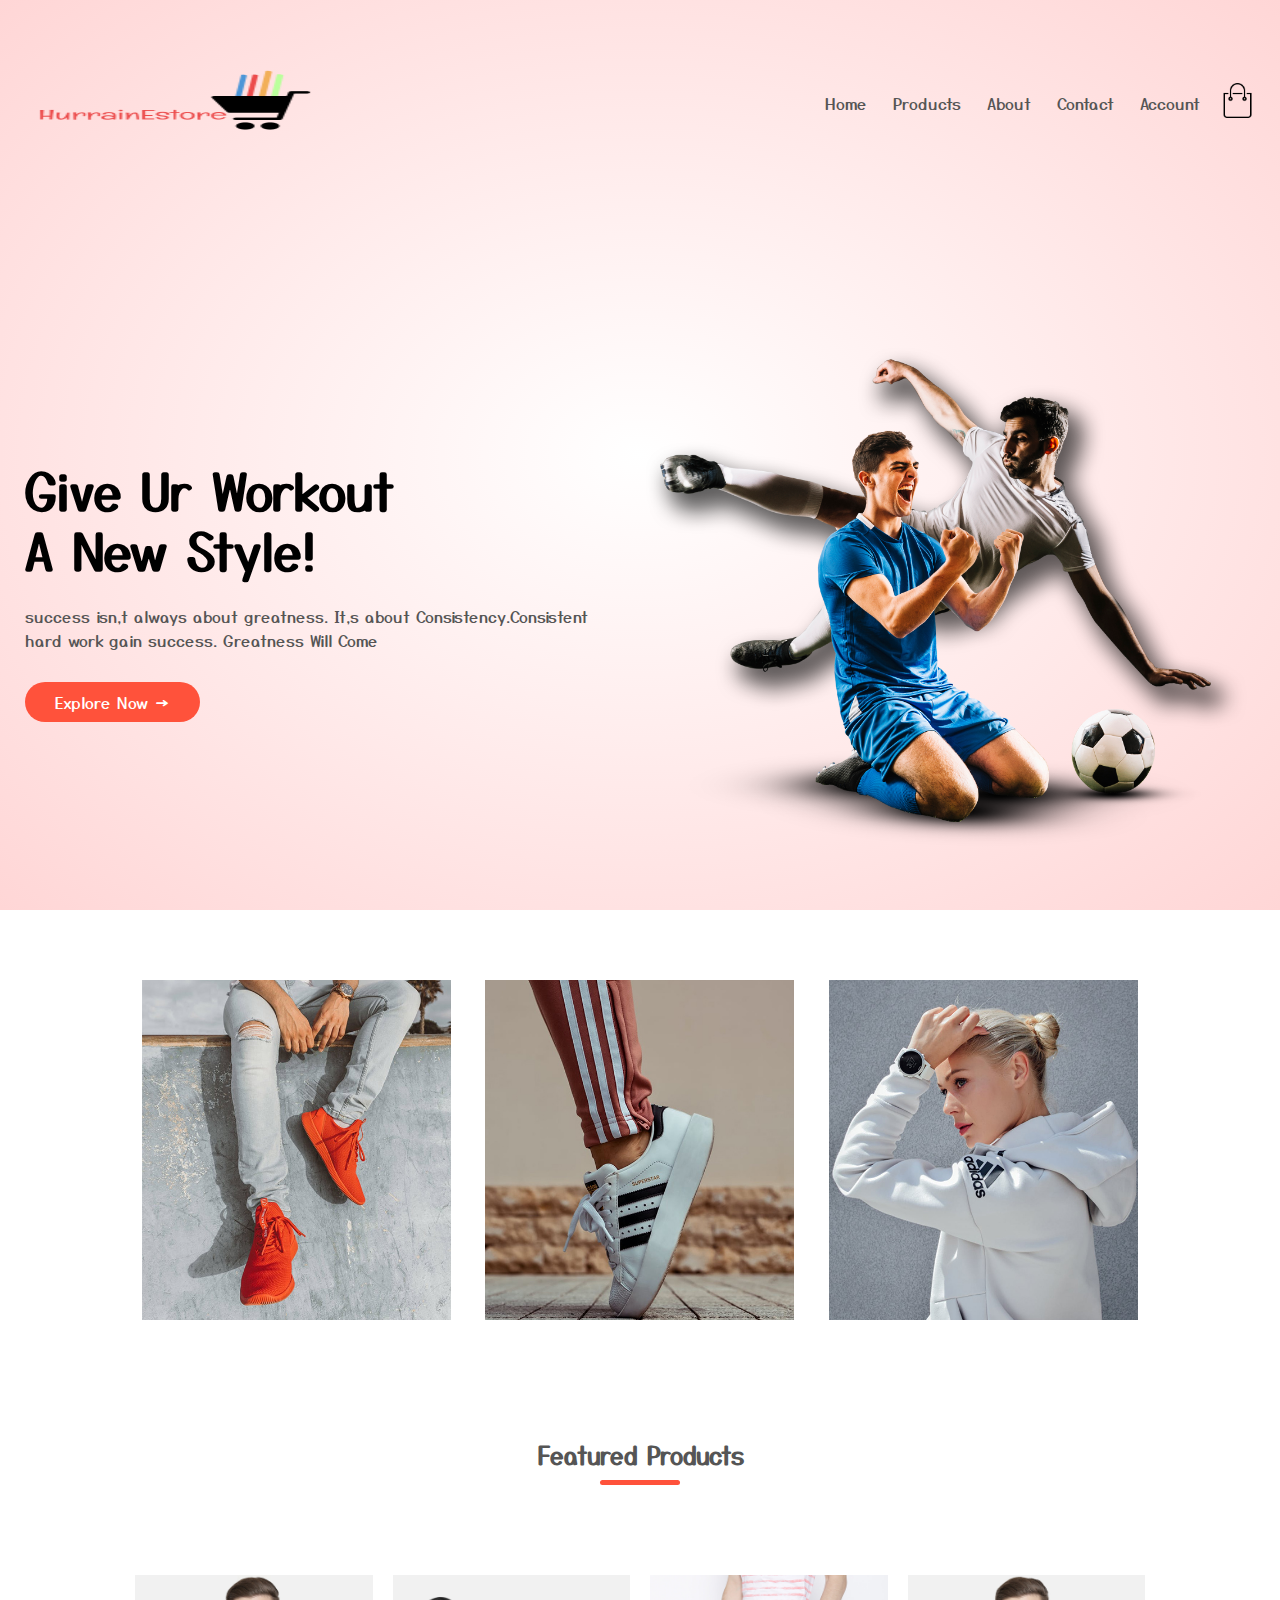
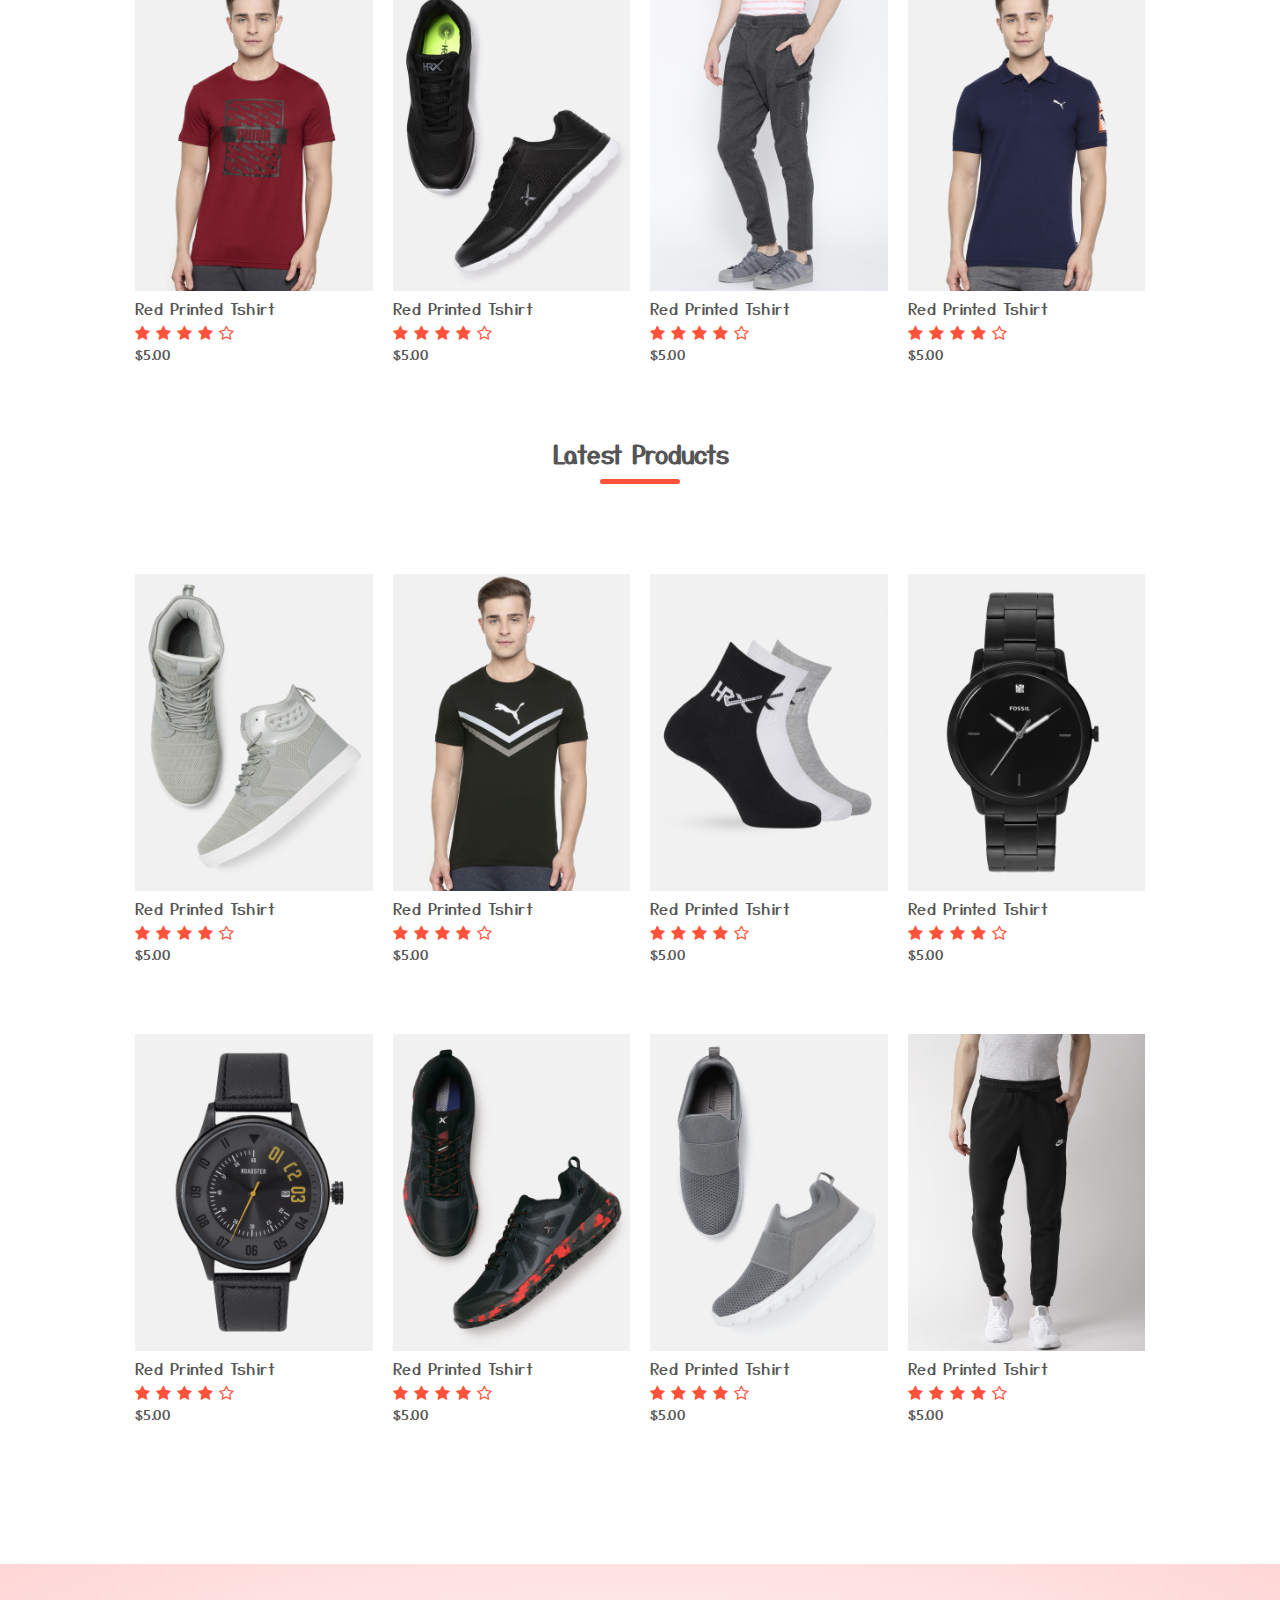
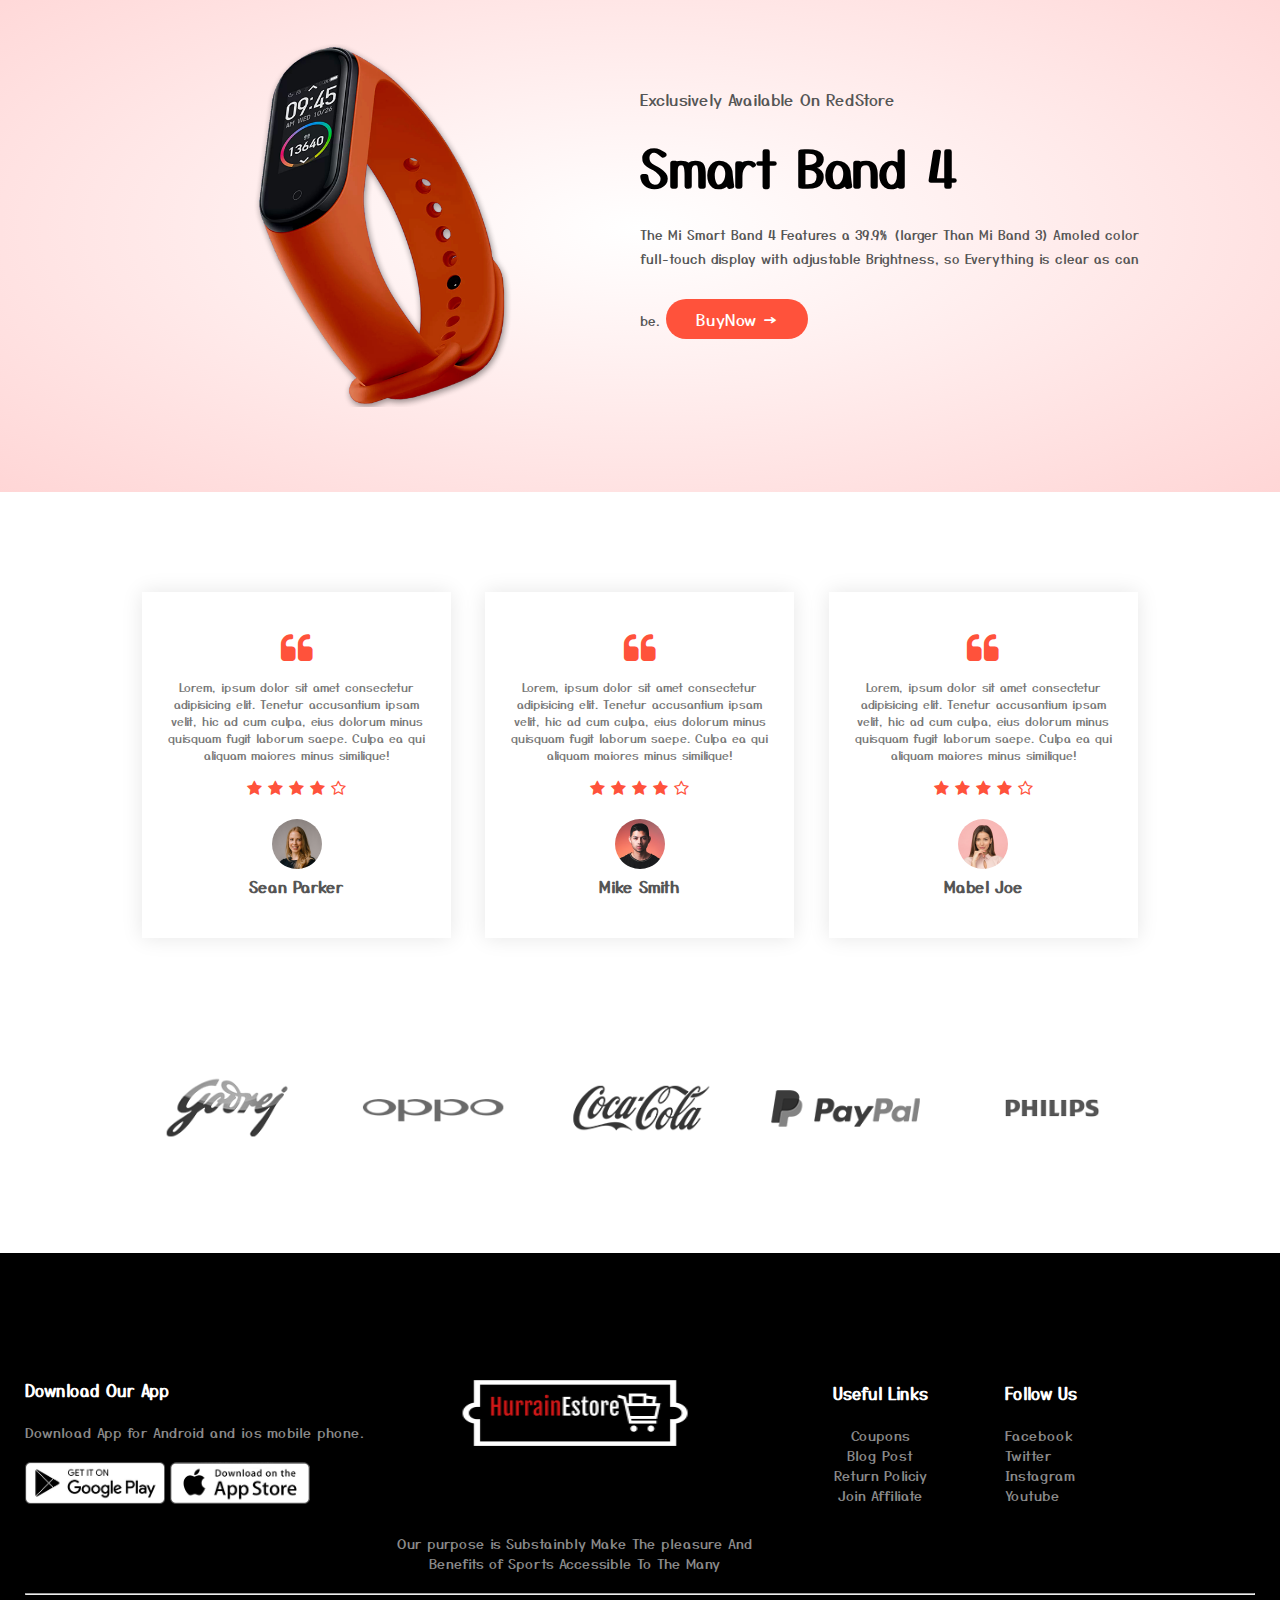
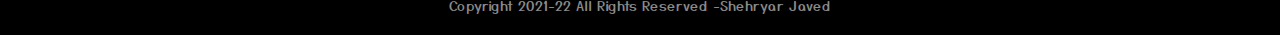
<file: index.html>
<!DOCTYPE html>
<html lang="en">

<head>
    <meta charset="UTF-8">
    <meta name="viewport" content="width=device-width, initial-scale=1.0">
    <title>HurrainEstore | E-commerce Website</title>
    <link rel="stylesheet" href="style.css">
    <link rel="preconnect" href="https://fonts.gstatic.com">
    <link href="https://fonts.googleapis.com/css2?family=Yusei+Magic&display=swap" rel="stylesheet">
    <link rel="stylesheet" href="https://stackpath.bootstrapcdn.com/font-awesome/4.7.0/css/font-awesome.min.css">
</head>

<body>
    <div class="header">
        <div class="container">
            <div class="navbar">
                <div>
                    <a href="index.html"><img src="images/logo/logo2.png" alt="" class="logo"></a>

                </div>
                <nav>
                    <ul id="menuitems">
                        <li><a href="index.html">Home</a></li>
                        <li><a href="products.html">Products</a></li>
                        <li><a href="about.html">About</a></li>
                        <li><a href="contact.html">Contact</a></li>
                        <li><a href="account.html">Account</a></li>
                    </ul>
                </nav>
                <a href="cart.html"><img src="images/cart.png" width="35px" height="35px" alt=""></a>
                <img src="images/menu.png" class="menu-icon" onclick="menutoggle()">
            </div>
            <div class="row">
                <div class="col-2">
                    <h1>Give Ur Workout <br> A New Style!</h1>
                    <p>success isn,t always about greatness. It,s about Consistency.Consistent <br> hard work gain
                        success. Greatness Will Come</p>
                    <a href="" class="btn">Explore Now &#8594;</a>

                </div>
                <div class="col-2">
                    <img src="images/image1.png" alt="">
                </div>
            </div>
        </div>
    </div>

    <!--featured category-->
    <div class="categories">
        <div class="small-container">
            <div class="row">
                <div class="col-3">
                    <img src="images/category-1.jpg" alt="">
                </div>
                <div class="col-3">
                    <img src="images/category-2.jpg" alt="">
                </div>
                <div class="col-3">
                    <img src="images/category-3.jpg" alt="">
                </div>
            </div>

        </div>
    </div>

    <!--featured product-->

    <div class="small-container">
        <h2 class="title">Featured Products</h2>
        <div class="row">
            <div class="col-4">
                <a href="product-details.html"><img src="images/product-1.jpg" alt=""></a>
                <a href="product-details.html">
                    <h4>Red Printed Tshirt</h4>
                </a>
                <div class="ratings">
                    <i class="fa fa-star"></i>
                    <i class="fa fa-star"></i>
                    <i class="fa fa-star"></i>
                    <i class="fa fa-star"></i>
                    <i class="fa fa-star-o"></i>
                </div>
                <p>$5.00</p>
            </div>

            <div class="col-4">
                <a href="product-details.html"><img src="images/product-2.jpg" alt=""></a>
                <a href="product-details.html">
                    <h4>Red Printed Tshirt</h4>
                </a>
                <div class="ratings">
                    <i class="fa fa-star"></i>
                    <i class="fa fa-star"></i>
                    <i class="fa fa-star"></i>
                    <i class="fa fa-star"></i>
                    <i class="fa fa-star-o"></i>
                </div>
                <p>$5.00</p>
            </div>

            <div class="col-4">
                <a href="product-details.html"><img src="images/product-3.jpg" alt=""></a>
                <a href="product-details.html">
                    <h4>Red Printed Tshirt</h4>
                </a>
                <div class="ratings">
                    <i class="fa fa-star"></i>
                    <i class="fa fa-star"></i>
                    <i class="fa fa-star"></i>
                    <i class="fa fa-star"></i>
                    <i class="fa fa-star-o"></i>
                </div>
                <p>$5.00</p>
            </div>
            <div class="col-4">
                <a href="product-details.html"><img src="images/product-4.jpg" alt=""></a>
                <a href="product-details.html">
                    <h4>Red Printed Tshirt</h4>
                </a>
                <div class="ratings">
                    <i class="fa fa-star"></i>
                    <i class="fa fa-star"></i>
                    <i class="fa fa-star"></i>
                    <i class="fa fa-star"></i>
                    <i class="fa fa-star-o"></i>
                </div>
                <p>$5.00</p>
            </div>

        </div>

        <h2 class="title">Latest Products</h2>
        <div class="row">
            <div class="col-4">
                <a href="product-details.html"><img src="images/product-5.jpg" alt=""></a>
                <a href="product-details.html">
                    <h4>Red Printed Tshirt</h4>
                </a>
                <div class="ratings">
                    <i class="fa fa-star"></i>
                    <i class="fa fa-star"></i>
                    <i class="fa fa-star"></i>
                    <i class="fa fa-star"></i>
                    <i class="fa fa-star-o"></i>
                </div>
                <p>$5.00</p>
            </div>

            <div class="col-4">
                <a href="product-details.html"><img src="images/product-6.jpg" alt=""></a>
                <a href="product-details.html">
                    <h4>Red Printed Tshirt</h4>
                </a>
                <div class="ratings">
                    <i class="fa fa-star"></i>
                    <i class="fa fa-star"></i>
                    <i class="fa fa-star"></i>
                    <i class="fa fa-star"></i>
                    <i class="fa fa-star-o"></i>
                </div>
                <p>$5.00</p>
            </div>

            <div class="col-4">
                <a href="product-details.html"><img src="images/product-7.jpg" alt=""></a>
                <a href="product-details.html">
                    <h4>Red Printed Tshirt</h4>
                </a>
                <div class="ratings">
                    <i class="fa fa-star"></i>
                    <i class="fa fa-star"></i>
                    <i class="fa fa-star"></i>
                    <i class="fa fa-star"></i>
                    <i class="fa fa-star-o"></i>
                </div>
                <p>$5.00</p>
            </div>
            <div class="col-4">
                <a href="product-details.html"><img src="images/product-8.jpg" alt=""></a>
                <a href="product-details.html">
                    <h4>Red Printed Tshirt</h4>
                </a>
                <div class="ratings">
                    <i class="fa fa-star"></i>
                    <i class="fa fa-star"></i>
                    <i class="fa fa-star"></i>
                    <i class="fa fa-star"></i>
                    <i class="fa fa-star-o"></i>
                </div>
                <p>$5.00</p>
            </div>

            <div class="row">
                <div class="col-4">
                    <a href="product-details.html"><img src="images/product-9.jpg" alt=""></a>
                    <a href="product-details.html">
                        <h4>Red Printed Tshirt</h4>
                    </a>
                    <div class="ratings">
                        <i class="fa fa-star"></i>
                        <i class="fa fa-star"></i>
                        <i class="fa fa-star"></i>
                        <i class="fa fa-star"></i>
                        <i class="fa fa-star-o"></i>
                    </div>
                    <p>$5.00</p>
                </div>

                <div class="col-4">
                    <a href="product-details.html"><img src="images/product-10.jpg" alt=""></a>
                    <a href="product-details.html">
                        <h4>Red Printed Tshirt</h4>
                    </a>
                    <div class="ratings">
                        <i class="fa fa-star"></i>
                        <i class="fa fa-star"></i>
                        <i class="fa fa-star"></i>
                        <i class="fa fa-star"></i>
                        <i class="fa fa-star-o"></i>
                    </div>
                    <p>$5.00</p>
                </div>

                <div class="col-4">
                    <a href="product-details.html"><img src="images/product-11.jpg" alt=""></a>
                    <a href="product-details.html">
                        <h4>Red Printed Tshirt</h4>
                    </a>
                    <div class="ratings">
                        <i class="fa fa-star"></i>
                        <i class="fa fa-star"></i>
                        <i class="fa fa-star"></i>
                        <i class="fa fa-star"></i>
                        <i class="fa fa-star-o"></i>
                    </div>
                    <p>$5.00</p>
                </div>
                <div class="col-4">
                    <a href="product-details.html"><img src="images/product-12.jpg" alt=""></a>
                    <a href="product-details.html">
                        <h4>Red Printed Tshirt</h4>
                    </a>
                    <div class="ratings">
                        <i class="fa fa-star"></i>
                        <i class="fa fa-star"></i>
                        <i class="fa fa-star"></i>
                        <i class="fa fa-star"></i>
                        <i class="fa fa-star-o"></i>
                    </div>
                    <p>$5.00</p>
                </div>

            </div>
        </div>
    </div>
    <!--offer-->
    <div class="offer">
        <div class="small-container">
            <div class="row">
                <div class="col-2">
                    <img src="images/exclusive.png" class="offer-img" alt="">
                </div>
                <div class="col-2">
                    <p>Exclusively Available On RedStore</p>
                    <h1>Smart Band 4</h1>
                    <small>The Mi Smart Band 4 Features a 39.9% (larger Than Mi Band 3) Amoled color full-touch display
                        with adjustable Brightness, so Everything is clear as can be.</small>
                    <a href="" class="btn">BuyNow &#8594;</a>
                </div>

            </div>
        </div>
    </div>


    <!-- ----testimonial sec--- -->

    <div class="testimonial">
        <div class="small-container">
            <div class="row">
                <div class="col-3">
                    <i class="fa fa-quote-left"></i>
                    <p>Lorem, ipsum dolor sit amet consectetur adipisicing elit. Tenetur accusantium ipsam velit,
                        hic ad cum culpa, eius dolorum minus quisquam fugit laborum saepe.
                        Culpa ea qui aliquam maiores minus similique!</p>
                    <div class="ratings">
                        <i class="fa fa-star"></i>
                        <i class="fa fa-star"></i>
                        <i class="fa fa-star"></i>
                        <i class="fa fa-star"></i>
                        <i class="fa fa-star-o"></i>
                    </div>
                    <img src="images/user-1.png" alt="">
                    <h3>Sean Parker</h3>
                </div>

                <div class="col-3">
                    <i class="fa fa-quote-left"></i>
                    <p>Lorem, ipsum dolor sit amet consectetur adipisicing elit. Tenetur accusantium ipsam velit,
                        hic ad cum culpa, eius dolorum minus quisquam fugit laborum saepe.
                        Culpa ea qui aliquam maiores minus similique!</p>
                    <div class="ratings">
                        <i class="fa fa-star"></i>
                        <i class="fa fa-star"></i>
                        <i class="fa fa-star"></i>
                        <i class="fa fa-star"></i>
                        <i class="fa fa-star-o"></i>
                    </div>
                    <img src="images/user-2.png" alt="">
                    <h3>Mike Smith</h3>
                </div>

                <div class="col-3">
                    <i class="fa fa-quote-left"></i>
                    <p>Lorem, ipsum dolor sit amet consectetur adipisicing elit. Tenetur accusantium ipsam velit,
                        hic ad cum culpa, eius dolorum minus quisquam fugit laborum saepe.
                        Culpa ea qui aliquam maiores minus similique!</p>
                    <div class="ratings">
                        <i class="fa fa-star"></i>
                        <i class="fa fa-star"></i>
                        <i class="fa fa-star"></i>
                        <i class="fa fa-star"></i>
                        <i class="fa fa-star-o"></i>
                    </div>
                    <img src="images/user-3.png" alt="">
                    <h3>Mabel Joe</h3>
                </div>
            </div>
        </div>
    </div>




    <!-- ---brands--- -->
    <div class="brands">
        <div class="small-container">
            <div class="row">
                <div class="col-5">
                    <img src="images/logo-godrej.png" alt="">
                </div>

                <div class="col-5">
                    <img src="images/logo-oppo.png" alt="">
                </div>

                <div class="col-5">
                    <img src="images/logo-coca-cola.png" alt="">
                </div>

                <div class="col-5">
                    <img src="images/logo-paypal.png" alt="">
                </div>

                <div class="col-5">
                    <img src="images/logo-philips.png" alt="">
                </div>
            </div>
        </div>
    </div>



    <!-- --footer---- -->

    <div class="footer">
        <div class="container">
            <div class="row">
                <div class="foo-col-1">
                    <h3>Download Our App</h3>
                    <p>Download App for Android and ios mobile phone.</p>
                    <div class="app-logo">
                        <img src="images/play-store.png" alt="">
                        <img src="images/app-store.png" alt="">
                    </div>
                </div>

                <div class="foo-col-2">

                    <div class="row">
                        <img src="images/logo/fo-whitelogo.png" alt="" style="width: 250px; height: 200px;">
                    </div>
                    <div class="row">
                        <p style="padding-top: 0px;">Our purpose is Substainbly Make The pleasure And
                            Benefits of Sports Accessible To The Many</p>
                    </div>


                </div>

                <div class="foo-col-3">
                    <h3>Useful Links</h3>
                    <ul>
                        <li>Coupons</li>
                        <li>Blog Post</li>
                        <li>Return Policiy</li>
                        <li>Join Affiliate</li>
                    </ul>
                </div>

                <div class="foo-col-4">
                    <ul>
                        <h3>Follow Us</h3>
                        <li>Facebook</li>
                        <li>Twitter</li>
                        <li>Instagram</li>
                        <li>Youtube</li>
                    </ul>
                </div>
            </div>
            <hr>
            <p class="Copyright">Copyright 2021-22 All Rights Reserved -Shehryar Javed</p>
        </div>
    </div>

    <!-- js for toggle -->

    <script>

        var menuitems = document.getElementById('menuitems');

        menuitems.style.maxHeight = "0px";

        function menutoggle() {


            if (menuitems.style.maxHeight == "0px") {

                menuitems.style.maxHeight = "200px";
            }
            else {

                menuitems.style.maxHeight = "0px";
            }
        }
    </script>

</body>

</html>
</file>
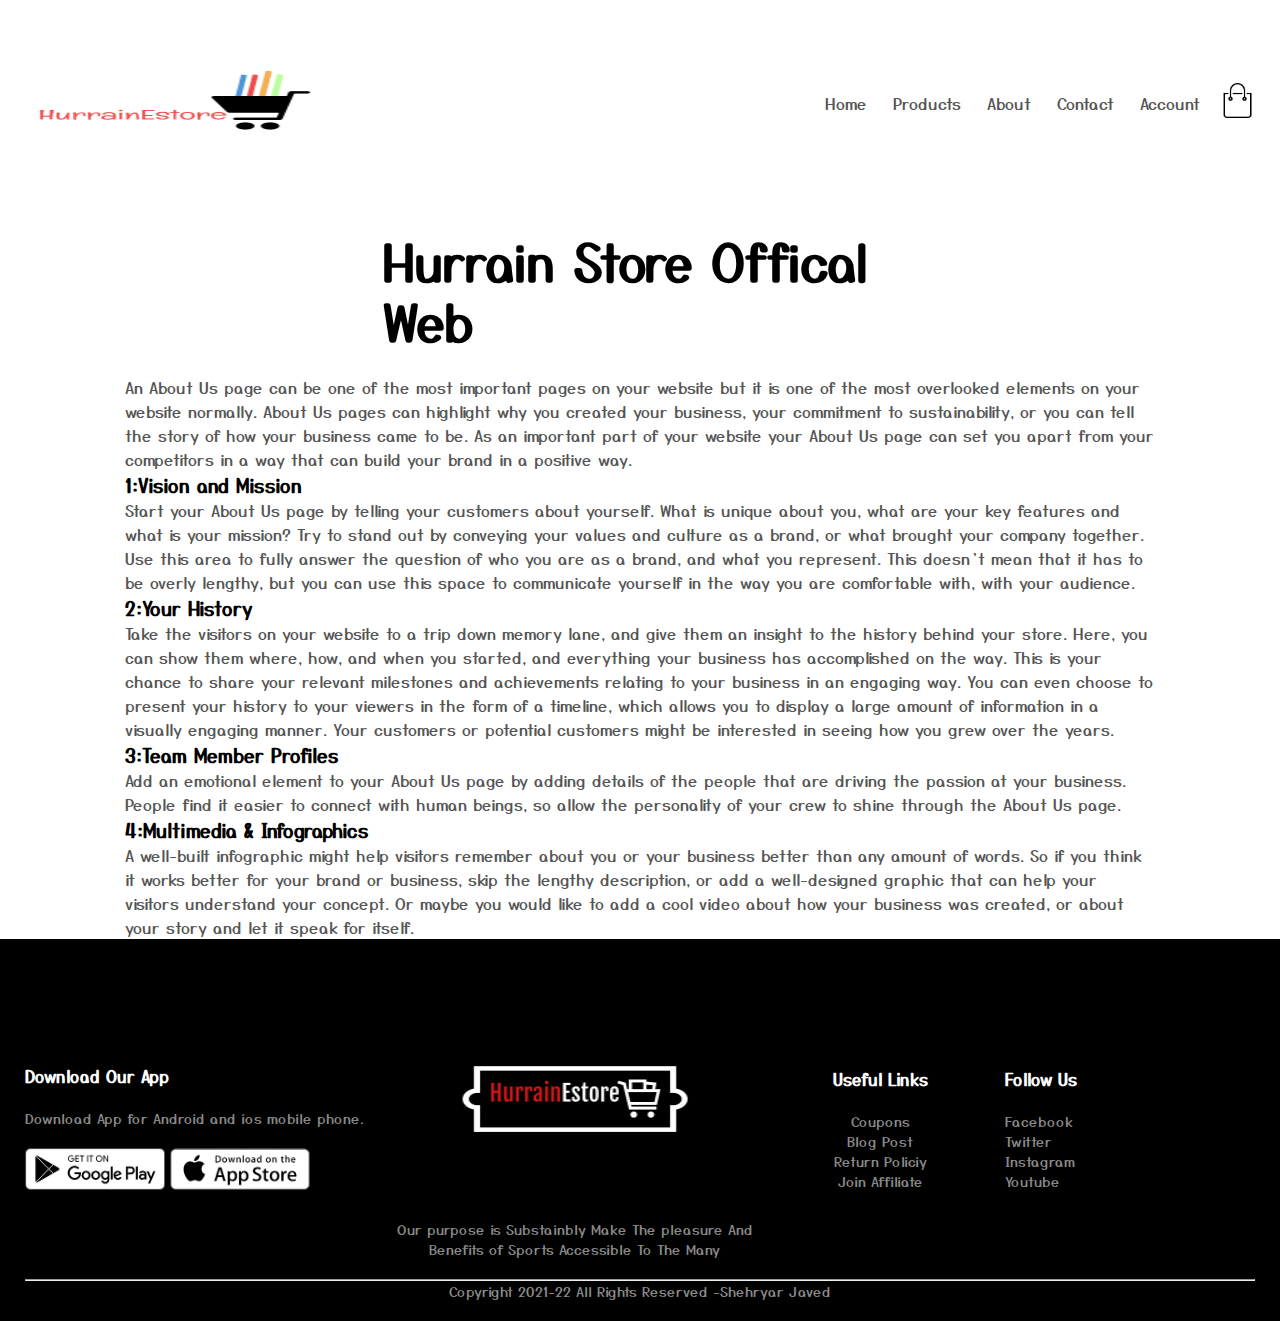
<file: about.html>
<!DOCTYPE html>
<html lang="en">

<head>
    <meta charset="UTF-8">
    <meta name="viewport" content="width=device-width, initial-scale=1.0">
    <title>About/HurrainEstore</title>
    <link rel="stylesheet" href="style.css">
    <link rel="preconnect" href="https://fonts.gstatic.com">
    <link href="https://fonts.googleapis.com/css2?family=Yusei+Magic&display=swap" rel="stylesheet">
    <link rel="stylesheet" href="https://stackpath.bootstrapcdn.com/font-awesome/4.7.0/css/font-awesome.min.css">
</head>

<body>

    <div class="container">
        <div class="navbar">
            <div>
                <a href="index.html"><img src="images/logo/logo2.png" alt="" class="logo"></a>

            </div>
            <nav>
                <ul id="menuitems">
                    <li><a href="index.html">Home</a></li>
                    <li><a href="products.html">Products</a></li>
                    <li><a href="about.html">About</a></li>
                    <li><a href="contact.html">Contact</a></li>
                    <li><a href="account.html">Account</a></li>
                </ul>
            </nav>
            <a href="cart.html"><img src="images/cart.png" width="35px" height="35px" alt=""></a>
            <img src="images/menu.png" class="menu-icon" onclick="menutoggle()">
        </div>
    </div>

    <!-- about Details------ -->


    <div class="small-container">
        <div class="row">
            <div class="col-2">
                <h1>Hurrain Store Offical Web</h1>
            </div>

        </div>

        <div class="col-2">
            <p>
                An About Us page can be one of the most important pages on your
                website but it is one of the most overlooked elements on your
                website normally. About Us pages can highlight why you created
                your business, your commitment to sustainability, or you can
                tell the story of how your business came to be. As an important
                part of your website your About Us page can set you apart from
                your competitors in a way that can build your brand in a positive way.
            </p>

        </div>

        <div class="col-2">
            <h3>1:Vision and Mission</h3>

            <p>Start your About Us page by telling your customers about yourself. What is unique about you,
                what are your key features and what is your mission? Try to stand out by conveying your values
                and culture as a brand, or what brought your company together. Use this area to fully answer
                the question of who you are as a brand, and what you represent.
                This doesn’t mean that it has to be overly lengthy, but you can use this space to communicate
                yourself in the way you are comfortable with, with your audience.</p>
        </div>

        <div class="col-2">
            <h3>2:Your History</h3>
            <p>Take the visitors on your website to a trip down memory lane, and give
                them an insight to the history behind your store. Here, you can show
                them where, how, and when you started, and everything your business
                has accomplished on the way. This is your chance to share your relevant
                milestones and achievements relating to your business in an engaging way.
                You can even choose to present your history to your viewers in the form of a timeline,
                which allows you to display a large amount of information in a visually engaging manner.
                Your customers or potential customers might be interested in seeing how you grew over the years.</p>

        </div>

        <div class="col-2">
            <h3>3:Team Member Profiles</h3>
            <p>
                Add an emotional element to your About Us page by adding details of the people
                that are driving the passion at your business. People find it easier to connect
                with human beings, so allow the personality of your crew to shine through the About Us page.
            </p>
        </div>

        <div class="col-2">
            <h3>4:Multimedia & Infographics</h3>
            <p>
                A well-built infographic might help visitors remember
                about you or your business better than any amount of words.
                So if you think it works better for your brand or business,
                skip the lengthy description, or add a well-designed graphic
                that can help your visitors understand your concept. Or maybe
                you would like to add a cool video about how your business was created,
                or about your story and let it speak for itself.

            </p>
        </div>
    </div>








    <!-- --footer---- -->

    <div class="footer">
        <div class="container">
            <div class="row">
                <div class="foo-col-1">
                    <h3>Download Our App</h3>
                    <p>Download App for Android and ios mobile phone.</p>
                    <div class="app-logo">
                        <img src="images/play-store.png" alt="">
                        <img src="images/app-store.png" alt="">
                    </div>
                </div>

                <div class="foo-col-2">

                    <div class="row">
                        <img src="images/logo/fo-whitelogo.png" alt="" style="width: 250px; height: 200px;">
                    </div>
                    <div class="row">
                        <p style="padding-top: 0px;">Our purpose is Substainbly Make The pleasure And
                            Benefits of Sports Accessible To The Many</p>
                    </div>


                </div>

                <div class="foo-col-3">
                    <h3>Useful Links</h3>
                    <ul>
                        <li>Coupons</li>
                        <li>Blog Post</li>
                        <li>Return Policiy</li>
                        <li>Join Affiliate</li>
                    </ul>
                </div>

                <div class="foo-col-4">
                    <ul>
                        <h3>Follow Us</h3>
                        <li>Facebook</li>
                        <li>Twitter</li>
                        <li>Instagram</li>
                        <li>Youtube</li>
                    </ul>
                </div>
            </div>
            <hr>
            <p class="Copyright">Copyright 2021-22 All Rights Reserved -Shehryar Javed</p>
        </div>
    </div>

    <!-- js for toggle -->

    <script>

        var menuitems = document.getElementById('menuitems');

        menuitems.style.maxHeight = "0px";

        function menutoggle() {


            if (menuitems.style.maxHeight == "0px") {

                menuitems.style.maxHeight = "200px";
            }
            else {

                menuitems.style.maxHeight = "0px";
            }
        }
    </script>
</body>

</html>
</file>
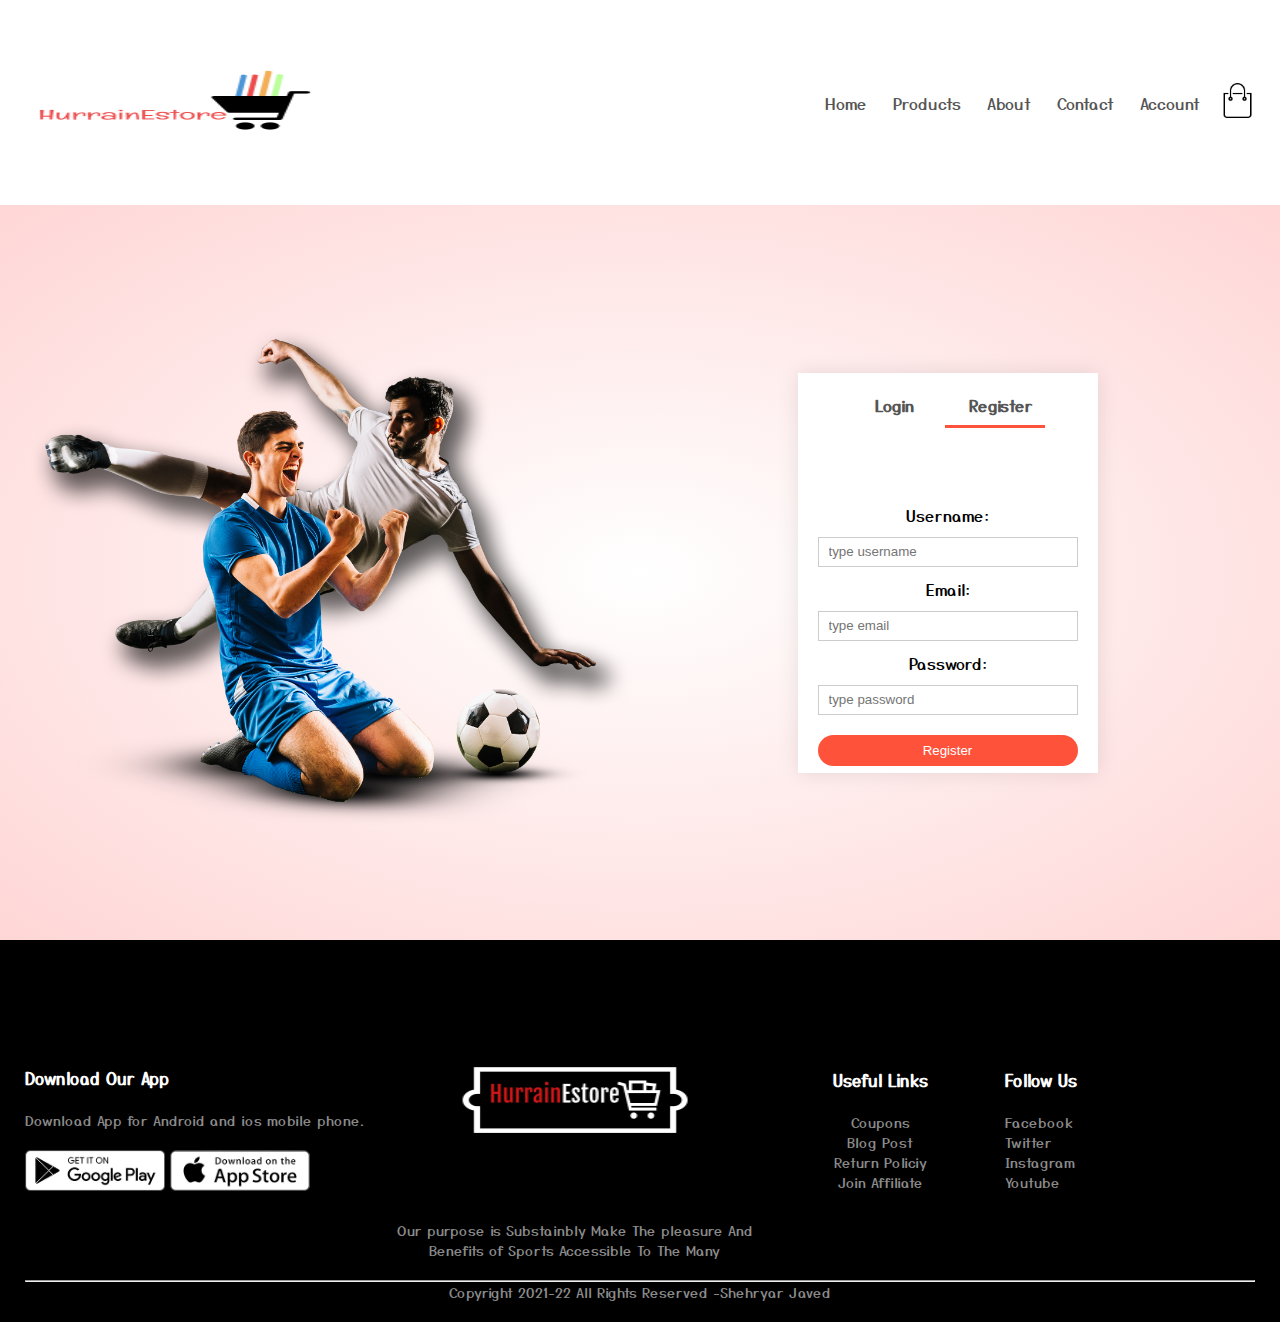
<file: account.html>
<!DOCTYPE html>
<html lang="en">

<head>
    <meta charset="UTF-8">
    <meta name="viewport" content="width=device-width, initial-scale=1.0">
    <title>Account/HurrainEstore</title>
    <link rel="stylesheet" href="style.css">
    <link rel="preconnect" href="https://fonts.gstatic.com">
    <link href="https://fonts.googleapis.com/css2?family=Yusei+Magic&display=swap" rel="stylesheet">
    <link rel="stylesheet" href="https://stackpath.bootstrapcdn.com/font-awesome/4.7.0/css/font-awesome.min.css">
</head>

<body>

    <div class="container">
        <div class="navbar">
            <div>
                <a href="index.html"><img src="images/logo/logo2.png" alt="" class="logo"></a>

            </div>
            <nav>
                <ul id="menuitems">
                    <li><a href="index.html">Home</a></li>
                    <li><a href="products.html">Products</a></li>
                    <li><a href="about.html">About</a></li>
                    <li><a href="contact.html">Contact</a></li>
                    <li><a href="account.html">Account</a></li>
                </ul>
            </nav>
            <a href="cart.html"><img src="images/cart.png" width="35px" height="35px" alt=""></a>
            <img src="images/menu.png" class="menu-icon" onclick="menutoggle()">
        </div>
    </div>

    <!-- account-page------ -->
    <div class="account-page">
        <div class="container">
            <div class="row">
                <div class="col-2">
                    <img src="images/image1.png" width="100%" alt="">
                </div>
                <div class="col-2">
                    <div class="form-container">
                        <div class="form-btn">
                            <span onclick="login()">Login</span>
                            <span onclick="reg()">Register</span>
                            <hr id="indicator">
                        </div>
                        <form id="login-form">
                            <label>Username:</label>
                            <input type="text" placeholder="type username">
                            <label>Password:</label>
                            <input type="password" placeholder="type password">
                            <button type="submit" class="btn">Login</button>
                            <a href="">Forget password?</a>
                        </form>

                        <form id="register-form">
                            <label>Username:</label>
                            <input type="text" placeholder="type username">
                            <label>Email:</label>
                            <input type="email" placeholder="type email">
                            <label>Password:</label>
                            <input type="password" placeholder="type password">
                            <button type="submit" class="btn">Register</button>
                        </form>
                    </div>
                </div>


            </div>
        </div>
    </div>





    <!-- --footer---- -->

    <div class="footer">
        <div class="container">
            <div class="row">
                <div class="foo-col-1">
                    <h3>Download Our App</h3>
                    <p>Download App for Android and ios mobile phone.</p>
                    <div class="app-logo">
                        <img src="images/play-store.png" alt="">
                        <img src="images/app-store.png" alt="">
                    </div>
                </div>

                <div class="foo-col-2">

                    <div class="row">
                        <img src="images/logo/fo-whitelogo.png" alt="" style="width: 250px; height: 200px;">
                    </div>
                    <div class="row">
                        <p style="padding-top: 0px;">Our purpose is Substainbly Make The pleasure And
                            Benefits of Sports Accessible To The Many</p>
                    </div>


                </div>

                <div class="foo-col-3">
                    <h3>Useful Links</h3>
                    <ul>
                        <li>Coupons</li>
                        <li>Blog Post</li>
                        <li>Return Policiy</li>
                        <li>Join Affiliate</li>
                    </ul>
                </div>

                <div class="foo-col-4">
                    <ul>
                        <h3>Follow Us</h3>
                        <li>Facebook</li>
                        <li>Twitter</li>
                        <li>Instagram</li>
                        <li>Youtube</li>
                    </ul>
                </div>
            </div>
            <hr>
            <p class="Copyright">Copyright 2021-22 All Rights Reserved -Shehryar Javed</p>
        </div>
    </div>

    <!-- js for toggle  navbar-->

    <script>

        var menuitems = document.getElementById('menuitems');

        menuitems.style.maxHeight = "0px";

        function menutoggle() {


            if (menuitems.style.maxHeight == "0px") {

                menuitems.style.maxHeight = "200px";
            }
            else {

                menuitems.style.maxHeight = "0px";
            }
        }
    </script>
    <!-- js for toggle form-->
    <script>
        var loginform = document.getElementById('login-form')
        var regform = document.getElementById('register-form')
        var indicator = document.getElementById('indicator')

        function reg() {

            regform.style.transform = "translateX(0px)";
            loginform.style.transform = "translateX(0px)";
            indicator.style.transform = "translateX(100px)";
        }
        function login() {

            regform.style.transform = "translateX(300px)";
            loginform.style.transform = "translateX(300px)";
            indicator.style.transform = "translateX(0px)";
        }

    </script>
</body>

</html>
</file>
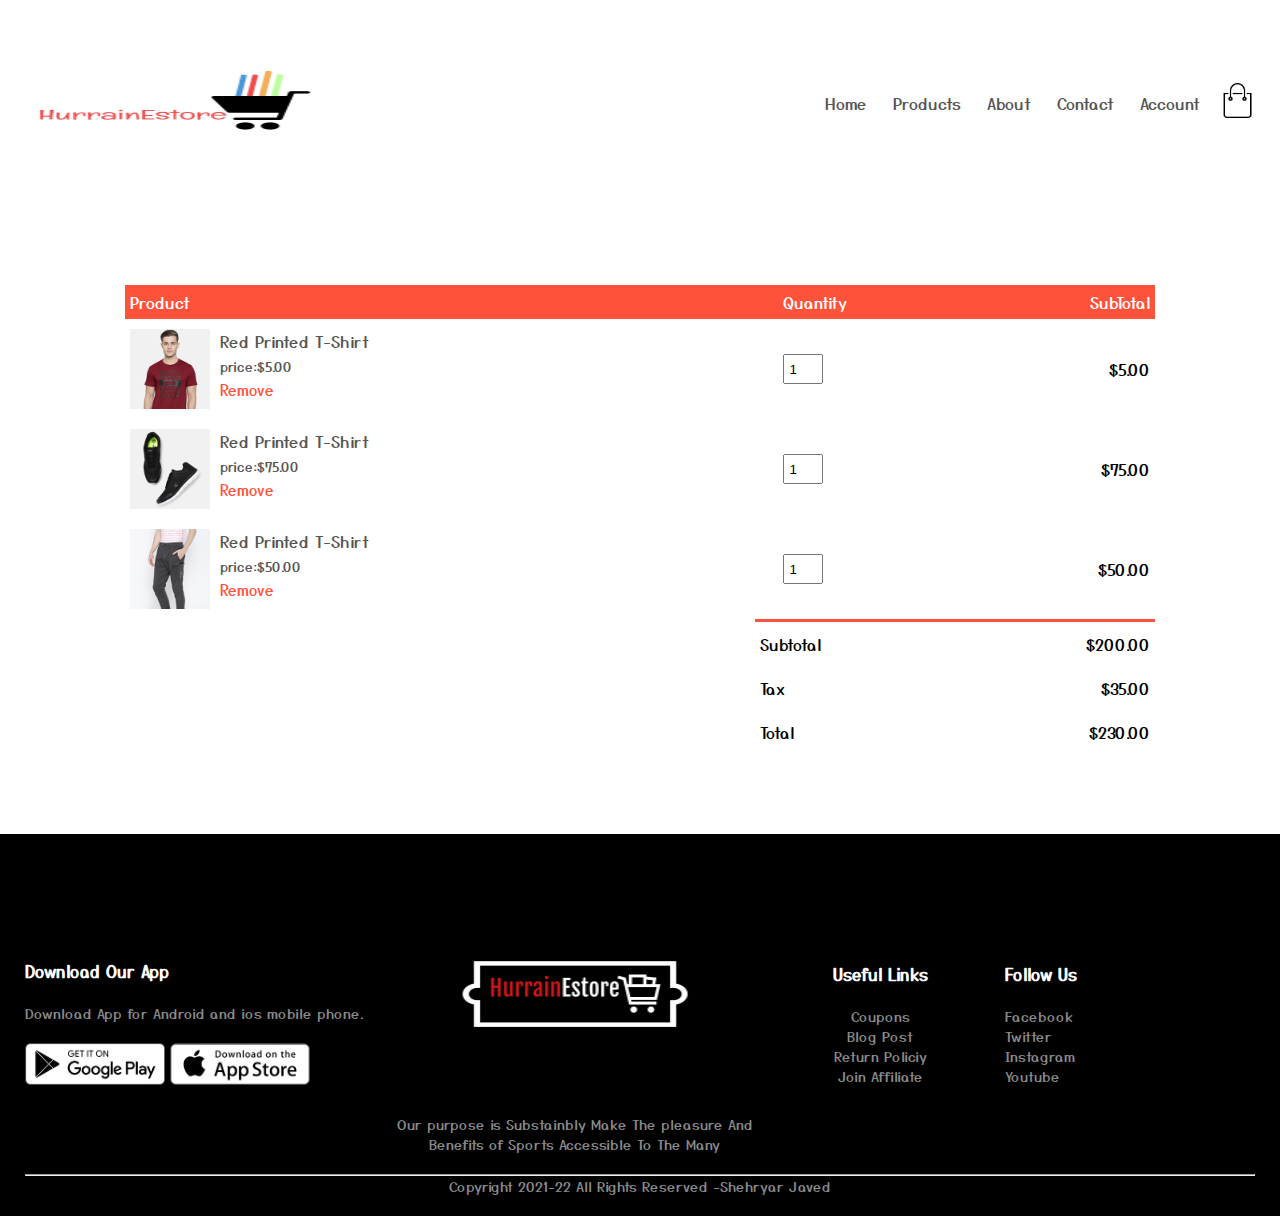
<file: cart.html>
<!DOCTYPE html>
<html lang="en">

<head>
    <meta charset="UTF-8">
    <meta name="viewport" content="width=device-width, initial-scale=1.0">
    <title>Cart/HurrainEstore</title>
    <link rel="stylesheet" href="style.css">
    <link rel="preconnect" href="https://fonts.gstatic.com">
    <link href="https://fonts.googleapis.com/css2?family=Yusei+Magic&display=swap" rel="stylesheet">
    <link rel="stylesheet" href="https://stackpath.bootstrapcdn.com/font-awesome/4.7.0/css/font-awesome.min.css">
</head>

<body>

    <div class="container">
        <div class="navbar">
            <div>
                <a href="index.html"><img src="images/logo/logo2.png" alt="" class="logo"></a>

            </div>
            <nav>
                <ul id="menuitems">
                    <li><a href="index.html">Home</a></li>
                    <li><a href="products.html">Products</a></li>
                    <li><a href="about.html">About</a></li>
                    <li><a href="contact.html">Contact</a></li>
                    <li><a href="account.html">Account</a></li>
                </ul>
            </nav>
            <a href="cart.html"><img src="images/cart.png" width="35px" height="35px" alt=""></a>
            <img src="images/menu.png" class="menu-icon" onclick="menutoggle()">
        </div>
    </div>

    <!-- Cart item Details------ -->
    <div class="small-container cart-page">
        <table>
            <tr>
                <th>Product</th>
                <th>Quantity</th>
                <th>SubTotal</th>
            </tr>
            <tr>
                <td>
                    <div class="cart-info">
                        <img src="images/buy-1.jpg" alt="">
                        <div>
                            <p>Red Printed T-Shirt</p>
                            <small>price:$5.00</small>
                            <br>
                            <a href="">Remove</a>
                        </div>
                    </div>
                </td>
                <td><input type="number" value="1"></td>
                <td>$5.00</td>
            </tr>

            <tr>
                <td>
                    <div class="cart-info">
                        <img src="images/buy-2.jpg" alt="">
                        <div>
                            <p>Red Printed T-Shirt</p>
                            <small>price:$75.00</small>
                            <br>
                            <a href="">Remove</a>
                        </div>
                    </div>
                </td>
                <td><input type="number" value="1"></td>
                <td>$75.00</td>
            </tr>

            <tr>
                <td>
                    <div class="cart-info">
                        <img src="images/buy-3.jpg" alt="">
                        <div>
                            <p>Red Printed T-Shirt</p>
                            <small>price:$50.00</small>
                            <br>
                            <a href="">Remove</a>
                        </div>
                    </div>
                </td>
                <td><input type="number" value="1"></td>
                <td>$50.00</td>
            </tr>
        </table>
        <div class="total-price">

            <table>
                <tr>
                    <td>Subtotal</td>
                    <td>$200.00</td>
                </tr>

                <tr>
                    <td>Tax</td>
                    <td>$35.00</td>
                </tr>

                <tr>
                    <td>Total</td>
                    <td>$230.00</td>
                </tr>
            </table>

        </div>







    </div>





    <!-- --footer---- -->

    <div class="footer">
        <div class="container">
            <div class="row">
                <div class="foo-col-1">
                    <h3>Download Our App</h3>
                    <p>Download App for Android and ios mobile phone.</p>
                    <div class="app-logo">
                        <img src="images/play-store.png" alt="">
                        <img src="images/app-store.png" alt="">
                    </div>
                </div>

                <div class="foo-col-2">

                    <div class="row">
                        <img src="images/logo/fo-whitelogo.png" alt="" style="width: 250px; height: 200px;">
                    </div>
                    <div class="row">
                        <p style="padding-top: 0px;">Our purpose is Substainbly Make The pleasure And
                            Benefits of Sports Accessible To The Many</p>
                    </div>


                </div>

                <div class="foo-col-3">
                    <h3>Useful Links</h3>
                    <ul>
                        <li>Coupons</li>
                        <li>Blog Post</li>
                        <li>Return Policiy</li>
                        <li>Join Affiliate</li>
                    </ul>
                </div>

                <div class="foo-col-4">
                    <ul>
                        <h3>Follow Us</h3>
                        <li>Facebook</li>
                        <li>Twitter</li>
                        <li>Instagram</li>
                        <li>Youtube</li>
                    </ul>
                </div>
            </div>
            <hr>
            <p class="Copyright">Copyright 2021-22 All Rights Reserved -Shehryar Javed</p>
        </div>
    </div>

    <!-- js for toggle -->

    <script>

        var menuitems = document.getElementById('menuitems');

        menuitems.style.maxHeight = "0px";

        function menutoggle() {


            if (menuitems.style.maxHeight == "0px") {

                menuitems.style.maxHeight = "200px";
            }
            else {

                menuitems.style.maxHeight = "0px";
            }
        }
    </script>
</body>

</html>
</file>
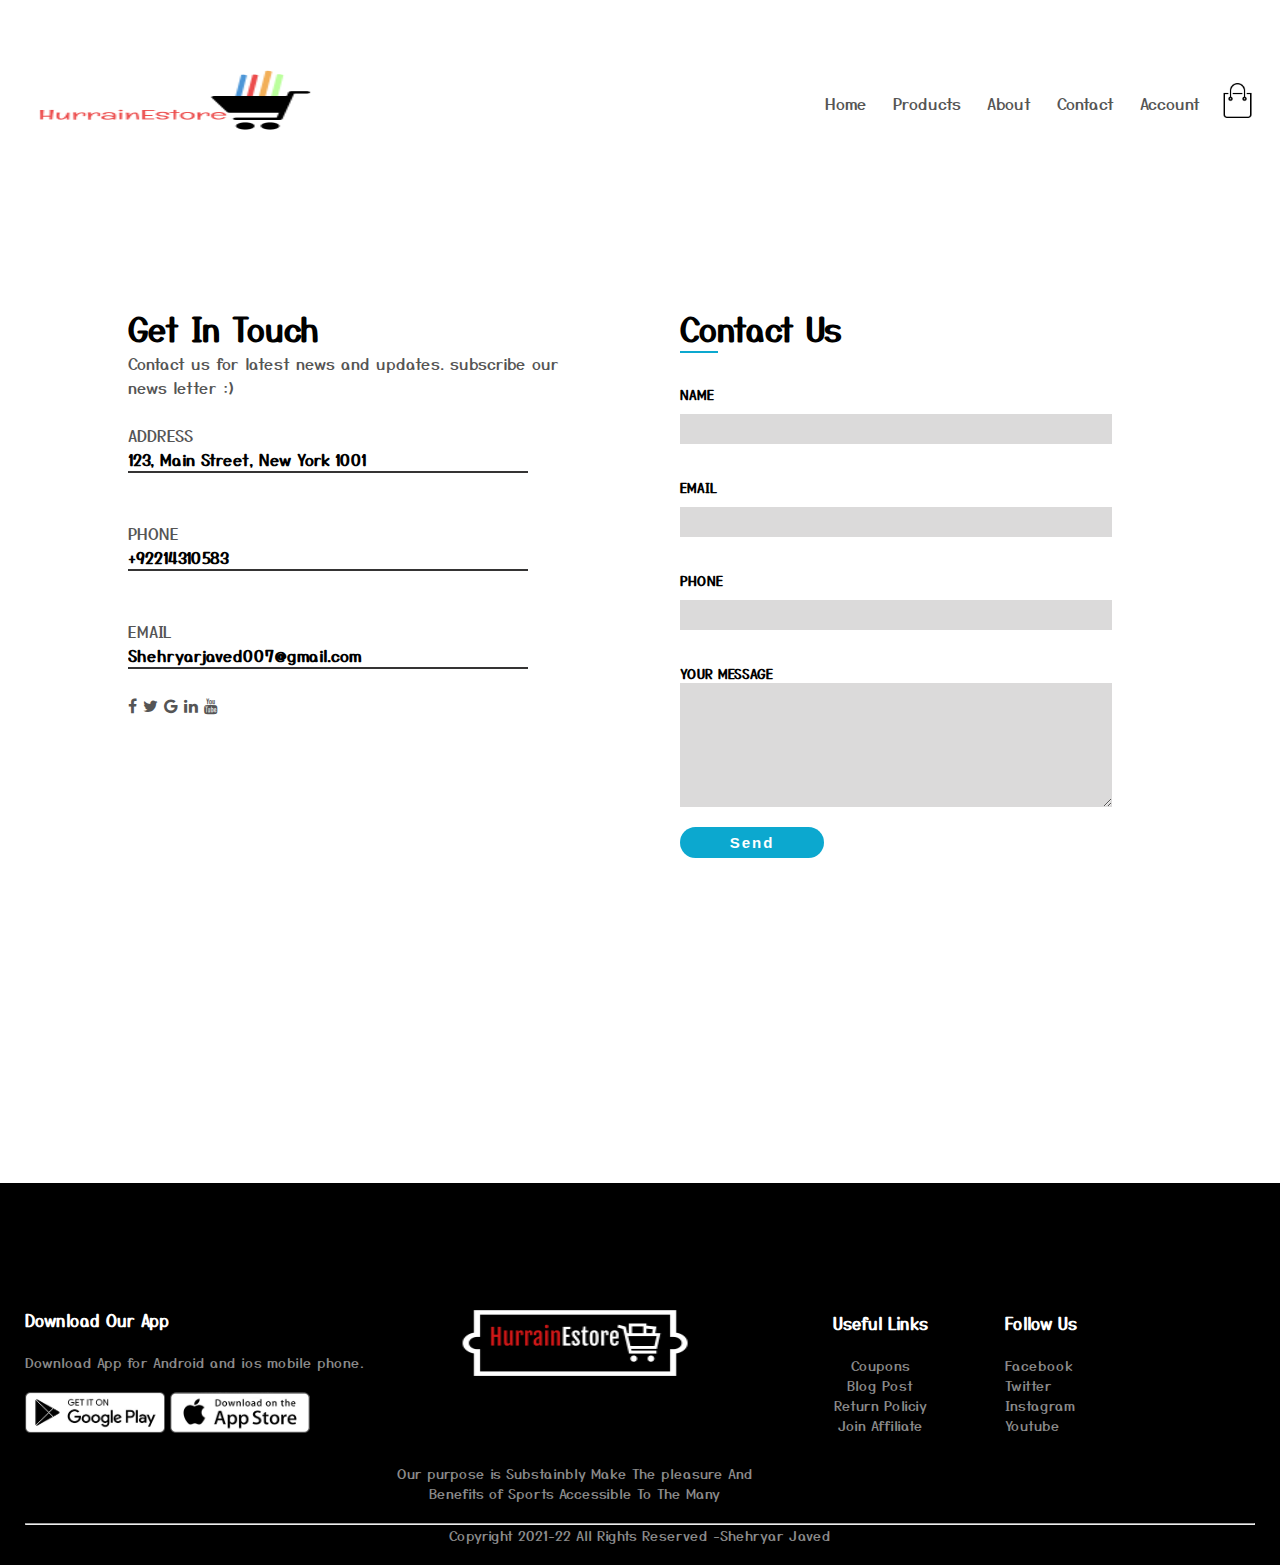
<file: contact.html>
<!DOCTYPE html>
<html lang="en">

<head>
    <meta charset="UTF-8">
    <meta name="viewport" content="width=device-width, initial-scale=1.0">
    <title>Contact/HurrainEstore</title>
    <link rel="stylesheet" href="style.css">
    <link rel="preconnect" href="https://fonts.gstatic.com">
    <link href="https://fonts.googleapis.com/css2?family=Yusei+Magic&display=swap" rel="stylesheet">
    <link rel="stylesheet" href="https://stackpath.bootstrapcdn.com/font-awesome/4.7.0/css/font-awesome.min.css">
</head>

<body>

    <div class="container">
        <div class="navbar">
            <div>
                <a href="index.html"><img src="images/logo/logo2.png" alt="" class="logo"></a>

            </div>
            <nav>
                <ul id="menuitems">
                    <li><a href="index.html">Home</a></li>
                    <li><a href="products.html">Products</a></li>
                    <li><a href="about.html">About</a></li>
                    <li><a href="contact.html">Contact</a></li>
                    <li><a href="account.html">Account</a></li>
                </ul>
            </nav>
            <a href="cart.html"><img src="images/cart.png" width="35px" height="35px" alt=""></a>
            <img src="images/menu.png" class="menu-icon" onclick="menutoggle()">
        </div>
    </div>

    <!-- 
    <!-- contact Details------ -->
    <section id="fancy-form1">
        <div class="container-1">
            <div class="form-sections1">
                <!-- Form left -->
                <div class="Form-left1">
                    <h1>Get In Touch</h1>
                    <div class="line"></div>
                    <!--border-bottom line-->
                    <p>Contact us for latest news and updates. subscribe our news letter :)</p><br>

                    <!--first Heading -->
                    <h4>ADDRESS</h4>
                    <span>123, Main Street, New York 1001</span>
                    <hr><br><br>

                    <!--second Heading -->
                    <h4>PHONE</h4>
                    <span>+92214310583</span>
                    <hr><br><br>

                    <!--third Heading -->
                    <h4>EMAIL</h4>
                    <span>Shehryarjaved007@gmail.com</span>
                    <hr> <br>

                    <!-- social media icons -->
                    <a href="#" class="fa fa-facebook"></a>
                    <a href="#" class="fa fa-twitter"></a>
                    <a href="#" class="fa fa-google"></a>
                    <a href="#" class="fa fa-linkedin"></a>
                    <a href="#" class="fa fa-youtube"></a>
                </div>

                <!-- form right -->
                <div class="Form-right1">
                    <h1>Contact Us</h1>
                    <div class="line1"></div>
                    <!-- form -->
                    <form class="form" action="">
                        <h5>NAME</h5>
                        <input type="text"><br><br>
                        <h5>EMAIL</h5>
                        <input type="email"><br><br>
                        <h5>PHONE</h5>
                        <input type="text"><br><br>
                        <h5>YOUR MESSAGE</h5>
                        <textarea name="" id="" cols="50" rows="7"></textarea><br>
                        <button>Send</button>
                    </form>
                </div>
            </div>
        </div>
    </section>


    <div class="small-container2">
        <iframe
            src="https://www.google.com/maps/embed?pb=!1m18!1m12!1m3!1d3618.667612390647!2d66.96748846544538!3d24.909316999431216!2m3!1f0!2f0!3f0!3m2!1i1024!2i768!4f13.1!3m3!1m2!1s0x3eb3153c8de4251b%3A0xc13ba4ec662be53c!2sRasheedabad%20Saeedabad%2C%20Karachi%2C%20Karachi%20City%2C%20Sindh%2C%20Pakistan!5e0!3m2!1sen!2s!4v1613593388657!5m2!1sen!2s"
            width="100%" height="250px" frameborder="0" style="border:0;" allowfullscreen="" aria-hidden="false"
            tabindex="0"></iframe>
    </div>







    <!-- --footer---- -->

    <div class="footer">
        <div class="container">
            <div class="row">
                <div class="foo-col-1">
                    <h3>Download Our App</h3>
                    <p>Download App for Android and ios mobile phone.</p>
                    <div class="app-logo">
                        <img src="images/play-store.png" alt="">
                        <img src="images/app-store.png" alt="">
                    </div>
                </div>

                <div class="foo-col-2">

                    <div class="row">
                        <img src="images/logo/fo-whitelogo.png" alt="" style="width: 250px; height: 200px;">
                    </div>
                    <div class="row">
                        <p style="padding-top: 0px;">Our purpose is Substainbly Make The pleasure And
                            Benefits of Sports Accessible To The Many</p>
                    </div>


                </div>

                <div class="foo-col-3">
                    <h3>Useful Links</h3>
                    <ul>
                        <li>Coupons</li>
                        <li>Blog Post</li>
                        <li>Return Policiy</li>
                        <li>Join Affiliate</li>
                    </ul>
                </div>

                <div class="foo-col-4">
                    <ul>
                        <h3>Follow Us</h3>
                        <li>Facebook</li>
                        <li>Twitter</li>
                        <li>Instagram</li>
                        <li>Youtube</li>
                    </ul>
                </div>
            </div>
            <hr>
            <p class="Copyright">Copyright 2021-22 All Rights Reserved -Shehryar Javed</p>
        </div>
    </div>





    <!-- js for toggle -->

    <script>

        var menuitems = document.getElementById('menuitems');

        menuitems.style.maxHeight = "0px";

        function menutoggle() {


            if (menuitems.style.maxHeight == "0px") {

                menuitems.style.maxHeight = "200px";
            }
            else {

                menuitems.style.maxHeight = "0px";
            }
        }
    </script>
</body>

</html>
</file>
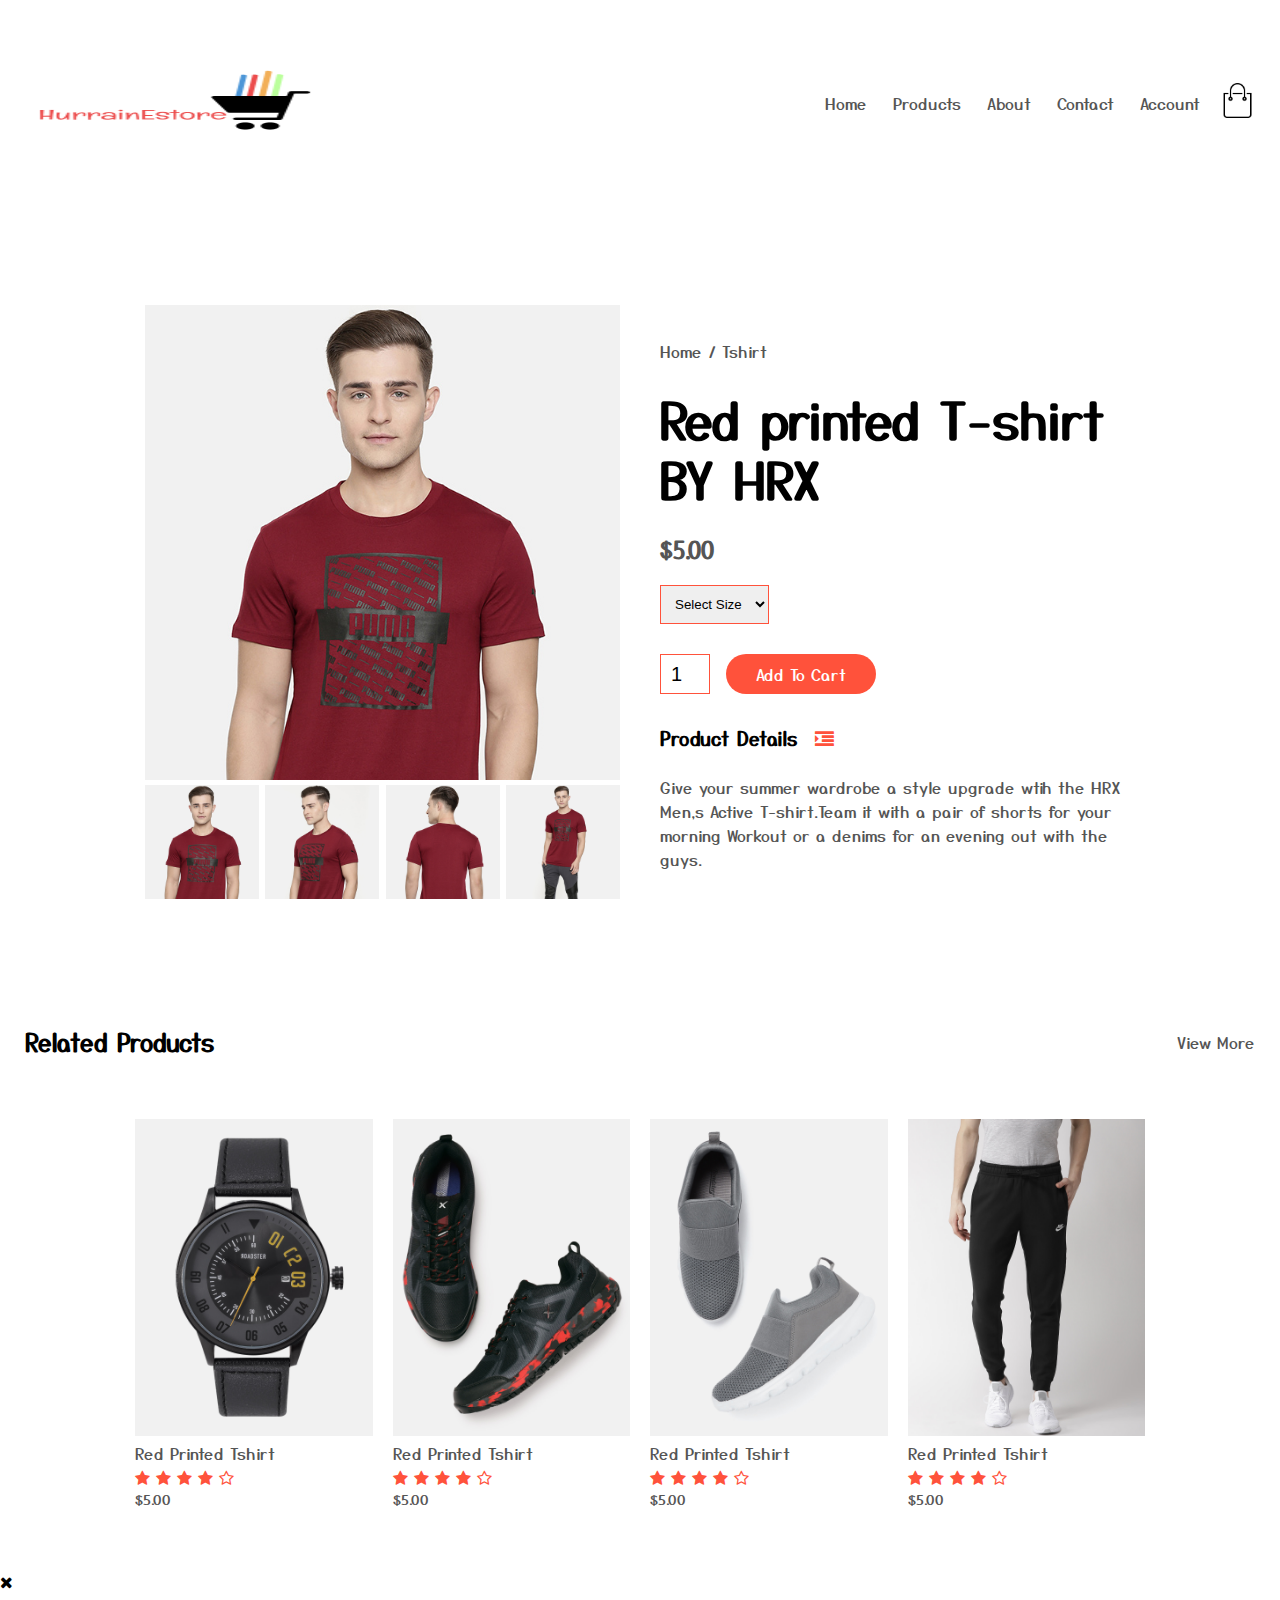
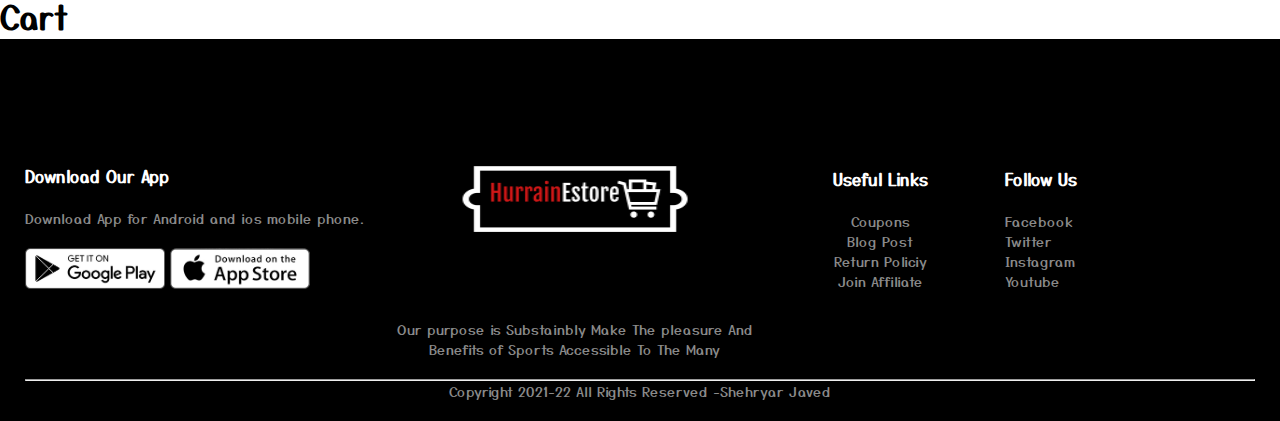
<file: product-details.html>
<!DOCTYPE html>
<html lang="en">

<head>
    <meta charset="UTF-8">
    <meta name="viewport" content="width=device-width, initial-scale=1.0">
    <title> Products-details/HurrainEstore</title>
    <link rel="stylesheet" href="style.css">
    <link rel="preconnect" href="https://fonts.gstatic.com">
    <link href="https://fonts.googleapis.com/css2?family=Yusei+Magic&display=swap" rel="stylesheet">
    <link rel="stylesheet" href="https://stackpath.bootstrapcdn.com/font-awesome/4.7.0/css/font-awesome.min.css">
</head>

<body>

    <div class="container">
        <div class="navbar">
            <div>
                <a href="index.html"><img src="images/logo/logo2.png" alt="" class="logo"></a>

            </div>
            <nav>
                <ul id="menuitems">
                    <li><a href="index.html">Home</a></li>
                    <li><a href="products.html">Products</a></li>
                    <li><a href="about.html">About</a></li>
                    <li><a href="contact.html">Contact</a></li>
                    <li><a href="account.html">Account</a></li>
                </ul>
            </nav>
            <a href="cart.html"><img src="images/cart.png" id="cart" class="attToCart" width="35px" height="35px"
                    alt=""></a>


            <img src="images/menu.png" class="menu-icon" onclick="menutoggle()">
        </div>
    </div>

    <!-- ---single product details--- -->
    <div class="small-container Single-product">
        <div class="row">
            <div class="col-2">
                <img src="images/gallery-1.jpg" width="100%" id="ProductImg" alt="">

                <div class="small-img-row">
                    <div class="small-img-col">
                        <img src="images/gallery-1.jpg" width="100%" class="small-img" alt="">
                    </div>
                    <div class="small-img-col">
                        <img src="images/gallery-2.jpg" width="100%" class="small-img" alt="">
                    </div>
                    <div class="small-img-col">
                        <img src="images/gallery-3.jpg" width="100%" class="small-img" alt="">
                    </div>
                    <div class="small-img-col">
                        <img src="images/gallery-4.jpg" width="100%" class="small-img" alt="">
                    </div>
                </div>
            </div>
            <div class="col-2">
                <p>Home / Tshirt</p>
                <h1 id="pdname">Red printed T-shirt BY HRX</h1>
                <h4 id="pdprice">$5.00</h4>
                <select id="pdsize">
                    <option>Select Size</option>
                    <option>XXL</option>
                    <option>XL</option>
                    <option>Large</option>
                    <option>Medium</option>
                    <option>Small</option>
                </select>
                <input type="number" id="pdquantity" value="1">
                <a href="" id="btnaddtocart" class="btn my-cart-btn">Add To Cart</a>
                <h3>Product Details <i class="fa fa-indent"></i></h3>
                <br>
                <p>Give your summer wardrobe a style upgrade wtih the HRX
                    Men,s Active T-shirt.Team it with a pair of shorts for
                    your morning Workout or a denims for an evening out with
                    the guys.</p>

            </div>
        </div>
    </div>
    <!-- ----title--- -->
    <div class="container">
        <div class="row row-2">

            <h2>Related Products</h2>
            <p>View More</p>
        </div>
    </div>


    <!-- ----product--- -->

    <div class="small-container">
        <div class="row">
            <div class="col-4">
                <img src="images/product-9.jpg" alt="">
                <h4>Red Printed Tshirt</h4>
                <div class="ratings">
                    <i class="fa fa-star"></i>
                    <i class="fa fa-star"></i>
                    <i class="fa fa-star"></i>
                    <i class="fa fa-star"></i>
                    <i class="fa fa-star-o"></i>
                </div>
                <p>$5.00</p>
            </div>

            <div class="col-4">
                <a href="product-details.html"><img src="images/product-10.jpg" alt=""></a>
                <a href="product-details.html">
                    <h4>Red Printed Tshirt</h4>
                </a>
                <div class="ratings">
                    <i class="fa fa-star"></i>
                    <i class="fa fa-star"></i>
                    <i class="fa fa-star"></i>
                    <i class="fa fa-star"></i>
                    <i class="fa fa-star-o"></i>
                </div>
                <p>$5.00</p>
            </div>

            <div class="col-4">
                <a href="product-details.html"><img src="images/product-11.jpg" alt=""></a>
                <a href="product-details.html">
                    <h4>Red Printed Tshirt</h4>
                </a>
                <div class="ratings">
                    <i class="fa fa-star"></i>
                    <i class="fa fa-star"></i>
                    <i class="fa fa-star"></i>
                    <i class="fa fa-star"></i>
                    <i class="fa fa-star-o"></i>
                </div>
                <p>$5.00</p>
            </div>
            <div class="col-4">
                <a href="product-details.html"><img src="images/product-12.jpg" alt=""></a>
                <a href="product-details.html">
                    <h4>Red Printed Tshirt</h4>
                </a>
                <div class="ratings">
                    <i class="fa fa-star"></i>
                    <i class="fa fa-star"></i>
                    <i class="fa fa-star"></i>
                    <i class="fa fa-star"></i>
                    <i class="fa fa-star-o"></i>
                </div>
                <p>$5.00</p>
            </div>
        </div>

    </div>

    <!-- -----test -->


    <div class="cartBox">
        <div class="cart">
            <i class="fa fa-close"></i>
            <h1>Cart</h1>
            <table></table>
        </div>
    </div>



    <!-- --footer---- -->

    <div class="footer">
        <div class="container">
            <div class="row">
                <div class="foo-col-1">
                    <h3>Download Our App</h3>
                    <p>Download App for Android and ios mobile phone.</p>
                    <div class="app-logo">
                        <img src="images/play-store.png" alt="">
                        <img src="images/app-store.png" alt="">
                    </div>
                </div>

                <div class="foo-col-2">

                    <div class="row">
                        <img src="images/logo/fo-whitelogo.png" alt="" style="width: 250px; height: 200px;">
                    </div>
                    <div class="row">
                        <p style="padding-top: 0px;">Our purpose is Substainbly Make The pleasure And
                            Benefits of Sports Accessible To The Many</p>
                    </div>


                </div>

                <div class="foo-col-3">
                    <h3>Useful Links</h3>
                    <ul>
                        <li>Coupons</li>
                        <li>Blog Post</li>
                        <li>Return Policiy</li>
                        <li>Join Affiliate</li>
                    </ul>
                </div>

                <div class="foo-col-4">
                    <ul>
                        <h3>Follow Us</h3>
                        <li>Facebook</li>
                        <li>Twitter</li>
                        <li>Instagram</li>
                        <li>Youtube</li>
                    </ul>
                </div>
            </div>
            <hr>
            <p class="Copyright">Copyright 2021-22 All Rights Reserved -Shehryar Javed</p>
        </div>
    </div>

    <!-- js for toggle -->

    <script>

        var menuitems = document.getElementById('menuitems');

        menuitems.style.maxHeight = "0px";

        function menutoggle() {


            if (menuitems.style.maxHeight == "0px") {

                menuitems.style.maxHeight = "200px";
            }
            else {

                menuitems.style.maxHeight = "0px";
            }
        }
    </script>

    <!-- ---js for product gallery img--- -->
    <script>
        var Productimg = document.getElementById('ProductImg');
        var SmallImg = document.getElementsByClassName('small-img')

        SmallImg[0].onclick = function () {
            Productimg.src = SmallImg[0].src;

        }
        SmallImg[1].onclick = function () {
            Productimg.src = SmallImg[1].src;

        }
        SmallImg[2].onclick = function () {
            Productimg.src = SmallImg[2].src;

        }

        SmallImg[3].onclick = function () {
            Productimg.src = SmallImg[3].src;

        }



    </script>



</body>

</html>
</file>
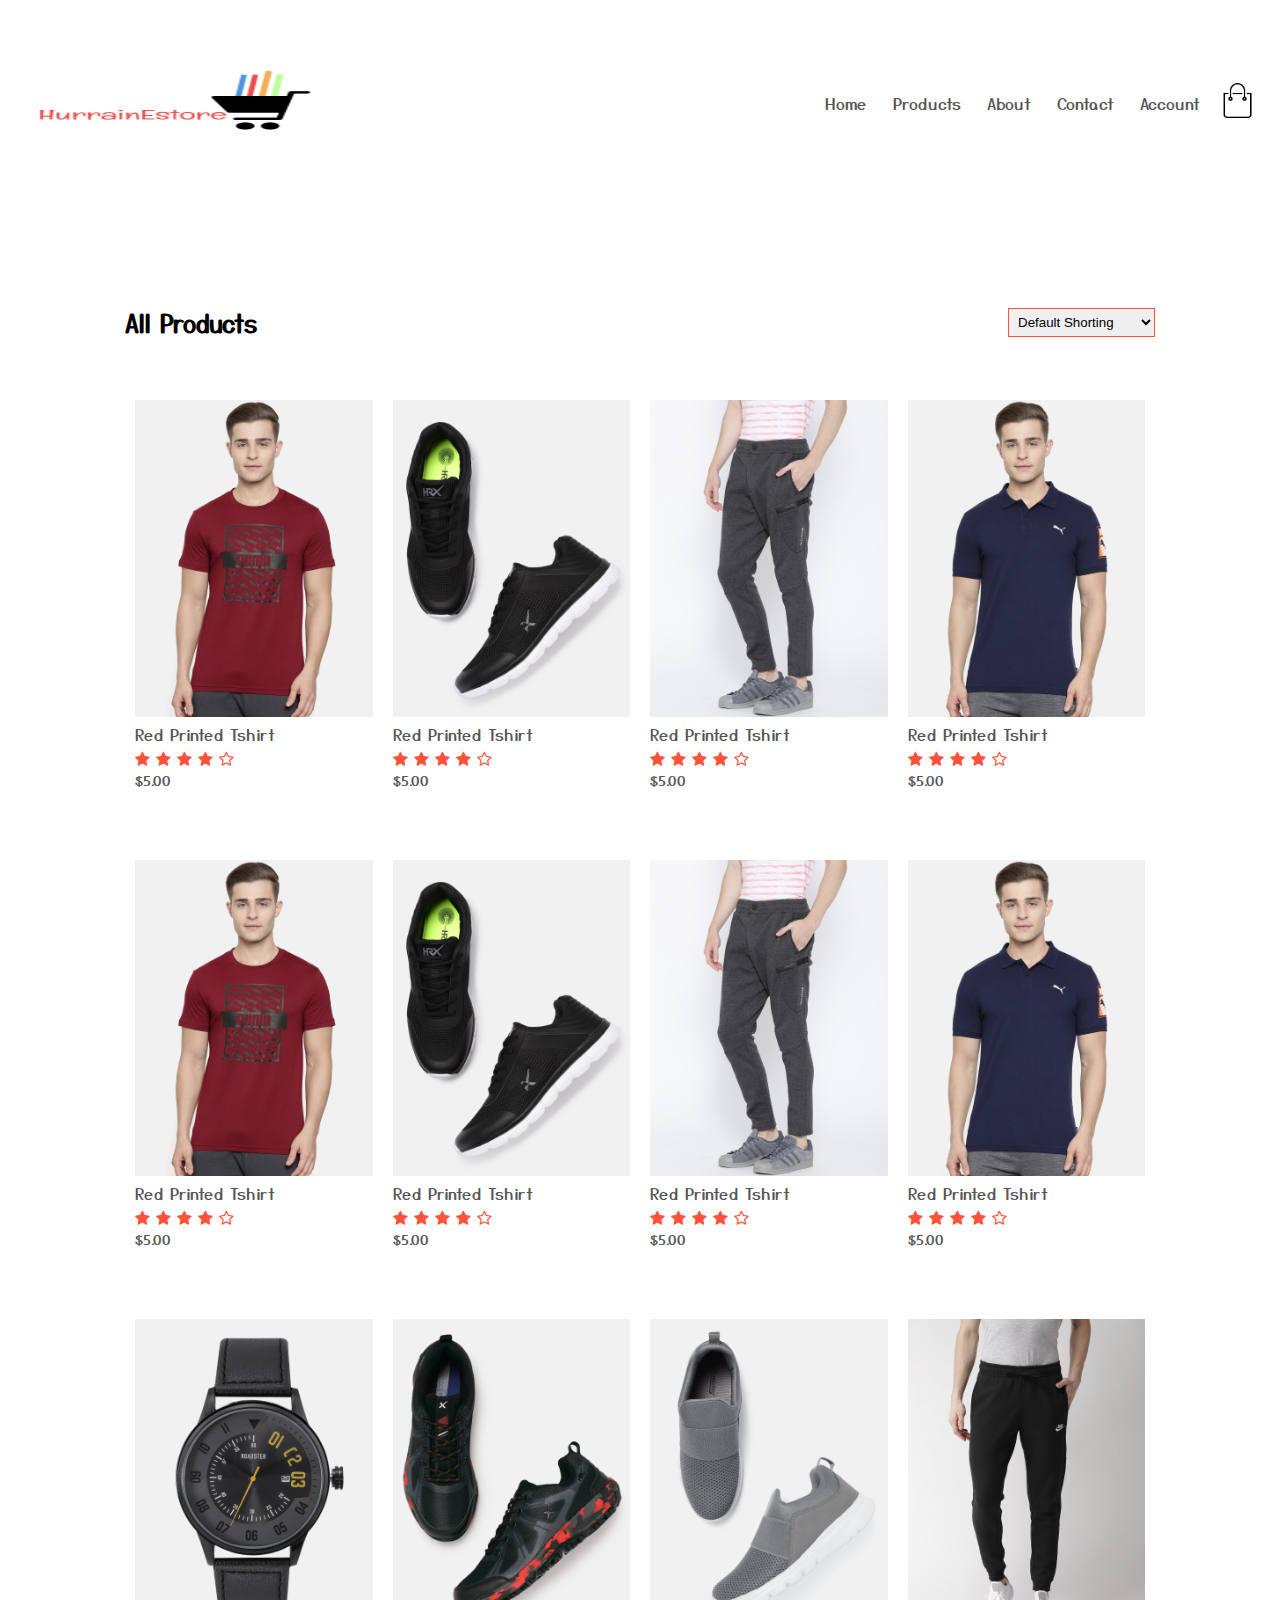
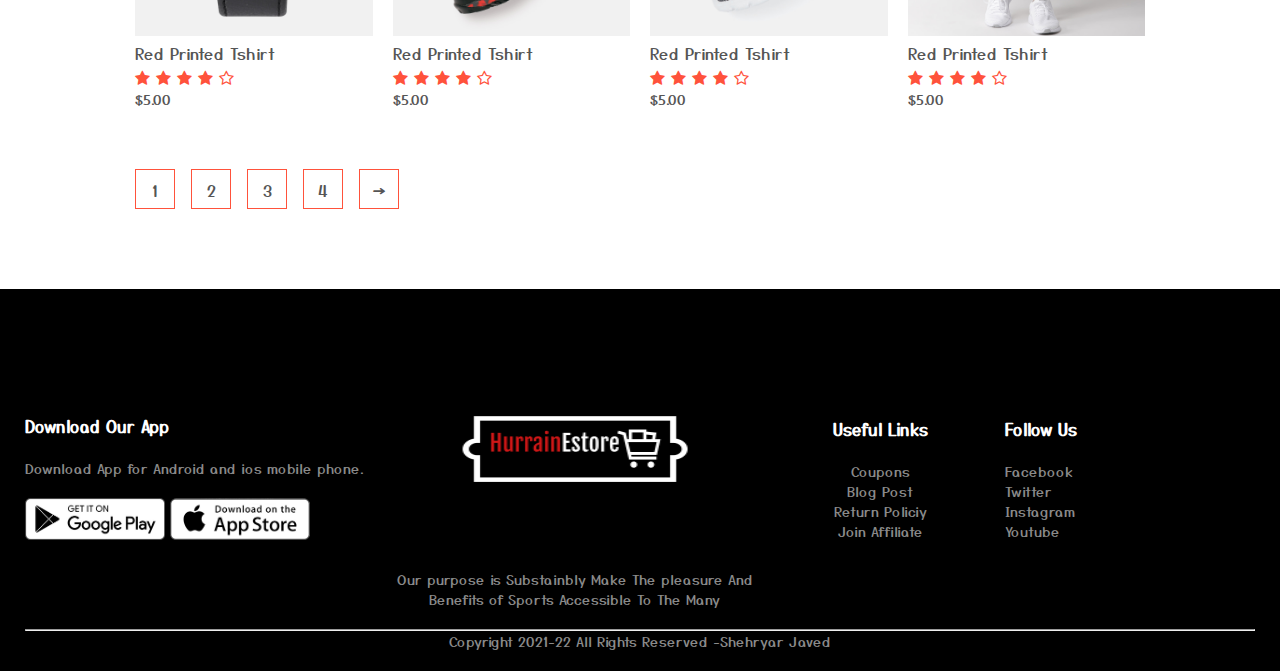
<file: products.html>
<!DOCTYPE html>
<html lang="en">

<head>
    <meta charset="UTF-8">
    <meta name="viewport" content="width=device-width, initial-scale=1.0">
    <title>All Products/HurrainEstore</title>
    <link rel="stylesheet" href="style.css">
    <link rel="preconnect" href="https://fonts.gstatic.com">
    <link href="https://fonts.googleapis.com/css2?family=Yusei+Magic&display=swap" rel="stylesheet">
    <link rel="stylesheet" href="https://stackpath.bootstrapcdn.com/font-awesome/4.7.0/css/font-awesome.min.css">
</head>

<body>

    <div class="container">
        <div class="navbar">
            <div>
                <a href="index.html"><img src="images/logo/logo2.png" alt="" class="logo"></a>

            </div>
            <nav>
                <ul id="menuitems">
                    <li><a href="index.html">Home</a></li>
                    <li><a href="products.html">Products</a></li>
                    <li><a href="about.html">About</a></li>
                    <li><a href="contact.html">Contact</a></li>
                    <li><a href="account.html">Account</a></li>
                </ul>
            </nav>
            <a href="cart.html"><img src="images/cart.png" width="35px" height="35px" alt=""></a>
            <img src="images/menu.png" class="menu-icon" onclick="menutoggle()">
        </div>
    </div>


    <div class="small-container">
        <div class="row row-2">

            <h2>All Products</h2>
            <select>
                <option>Default Shorting</option>
                <option>Short By price</option>
                <option>Short By Popularity</option>
                <option>Short By ratings</option>
                <option>Short By sale</option>
            </select>
        </div>
        <div class="row">
            <div class="col-4">
                <a href="product-details.html"><img src="images/product-1.jpg" alt=""></a>
                <a href="product-details.html">
                    <h4>Red Printed Tshirt</h4>
                </a>
                <div class="ratings">
                    <i class="fa fa-star"></i>
                    <i class="fa fa-star"></i>
                    <i class="fa fa-star"></i>
                    <i class="fa fa-star"></i>
                    <i class="fa fa-star-o"></i>
                </div>
                <p>$5.00</p>
            </div>

            <div class="col-4">
                <a href="product-details.html"><img src="images/product-2.jpg" alt=""></a>
                <a href="product-details.html">
                    <h4>Red Printed Tshirt</h4>
                </a>
                <div class="ratings">
                    <i class="fa fa-star"></i>
                    <i class="fa fa-star"></i>
                    <i class="fa fa-star"></i>
                    <i class="fa fa-star"></i>
                    <i class="fa fa-star-o"></i>
                </div>
                <p>$5.00</p>
            </div>

            <div class="col-4">
                <a href="product-details.html"><img src="images/product-3.jpg" alt=""></a>
                <a href="product-details.html">
                    <h4>Red Printed Tshirt</h4>
                </a>
                <div class="ratings">
                    <i class="fa fa-star"></i>
                    <i class="fa fa-star"></i>
                    <i class="fa fa-star"></i>
                    <i class="fa fa-star"></i>
                    <i class="fa fa-star-o"></i>
                </div>
                <p>$5.00</p>
            </div>
            <div class="col-4">
                <a href="product-details.html"><img src="images/product-4.jpg" alt=""></a>
                <a href="product-details.html">
                    <h4>Red Printed Tshirt</h4>
                </a>
                <div class="ratings">
                    <i class="fa fa-star"></i>
                    <i class="fa fa-star"></i>
                    <i class="fa fa-star"></i>
                    <i class="fa fa-star"></i>
                    <i class="fa fa-star-o"></i>
                </div>
                <p>$5.00</p>
            </div>

        </div>

        <div class="row">
            <div class="col-4">
                <a href="product-details.html"><img src="images/product-1.jpg" alt=""></a>
                <a href="product-details.html">
                    <h4>Red Printed Tshirt</h4>
                </a>
                <div class="ratings">
                    <i class="fa fa-star"></i>
                    <i class="fa fa-star"></i>
                    <i class="fa fa-star"></i>
                    <i class="fa fa-star"></i>
                    <i class="fa fa-star-o"></i>
                </div>
                <p>$5.00</p>
            </div>

            <div class="col-4">
                <a href="product-details.html"><img src="images/product-2.jpg" alt=""></a>
                <a href="product-details.html">
                    <h4>Red Printed Tshirt</h4>
                </a>
                <div class="ratings">
                    <i class="fa fa-star"></i>
                    <i class="fa fa-star"></i>
                    <i class="fa fa-star"></i>
                    <i class="fa fa-star"></i>
                    <i class="fa fa-star-o"></i>
                </div>
                <p>$5.00</p>
            </div>

            <div class="col-4">
                <a href="product-details.html"><img src="images/product-3.jpg" alt=""></a>
                <a href="product-details.html">
                    <h4>Red Printed Tshirt</h4>
                </a>
                <div class="ratings">
                    <i class="fa fa-star"></i>
                    <i class="fa fa-star"></i>
                    <i class="fa fa-star"></i>
                    <i class="fa fa-star"></i>
                    <i class="fa fa-star-o"></i>
                </div>
                <p>$5.00</p>
            </div>
            <div class="col-4">
                <a href="product-details.html"><img src="images/product-4.jpg" alt=""></a>
                <a href="product-details.html">
                    <h4>Red Printed Tshirt</h4>
                </a>
                <div class="ratings">
                    <i class="fa fa-star"></i>
                    <i class="fa fa-star"></i>
                    <i class="fa fa-star"></i>
                    <i class="fa fa-star"></i>
                    <i class="fa fa-star-o"></i>
                </div>
                <p>$5.00</p>
            </div>

        </div>
        <div class="row">
            <div class="col-4">
                <a href="product-details.html"><img src="images/product-9.jpg" alt=""></a>
                <a href="product-details.html">
                    <h4>Red Printed Tshirt</h4>
                </a>
                <div class="ratings">
                    <i class="fa fa-star"></i>
                    <i class="fa fa-star"></i>
                    <i class="fa fa-star"></i>
                    <i class="fa fa-star"></i>
                    <i class="fa fa-star-o"></i>
                </div>
                <p>$5.00</p>
            </div>

            <div class="col-4">
                <a href="product-details.html"><img src="images/product-10.jpg" alt=""></a>
                <a href="product-details.html">
                    <h4>Red Printed Tshirt</h4>
                </a>
                <div class="ratings">
                    <i class="fa fa-star"></i>
                    <i class="fa fa-star"></i>
                    <i class="fa fa-star"></i>
                    <i class="fa fa-star"></i>
                    <i class="fa fa-star-o"></i>
                </div>
                <p>$5.00</p>
            </div>

            <div class="col-4">
                <a href="product-details.html"><img src="images/product-11.jpg" alt=""></a>
                <a href="product-details.html">
                    <h4>Red Printed Tshirt</h4>
                </a>
                <div class="ratings">
                    <i class="fa fa-star"></i>
                    <i class="fa fa-star"></i>
                    <i class="fa fa-star"></i>
                    <i class="fa fa-star"></i>
                    <i class="fa fa-star-o"></i>
                </div>
                <p>$5.00</p>
            </div>
            <div class="col-4">
                <a href="product-details.html"><img src="images/product-12.jpg" alt=""></a>
                <a href="product-details.html">
                    <h4>Red Printed Tshirt</h4>
                </a>
                <div class="ratings">
                    <i class="fa fa-star"></i>
                    <i class="fa fa-star"></i>
                    <i class="fa fa-star"></i>
                    <i class="fa fa-star"></i>
                    <i class="fa fa-star-o"></i>
                </div>
                <p>$5.00</p>
            </div>
        </div>
        <div class="page-btn">
            <a href="products.html"><span>1</span></a>
            <a href="products.html"><span>2</span></a>
            <a href="products.html"><span>3</span></a>
            <a href="products.html"><span>4</span></a>
            <a href="products.html"><span>&#8594;</span></a>
        </div>
    </div>


    <!-- --footer---- -->

    <div class="footer">
        <div class="container">
            <div class="row">
                <div class="foo-col-1">
                    <h3>Download Our App</h3>
                    <p>Download App for Android and ios mobile phone.</p>
                    <div class="app-logo">
                        <img src="images/play-store.png" alt="">
                        <img src="images/app-store.png" alt="">
                    </div>
                </div>
                <div class="foo-col-2">

                    <div class="row">
                        <img src="images/logo/fo-whitelogo.png" alt="" style="width: 250px; height: 200px;">
                    </div>
                    <div class="row">
                        <p style="padding-top: 0px;">Our purpose is Substainbly Make The pleasure And
                            Benefits of Sports Accessible To The Many</p>
                    </div>


                </div>

                <div class="foo-col-3">
                    <h3>Useful Links</h3>
                    <ul>
                        <li>Coupons</li>
                        <li>Blog Post</li>
                        <li>Return Policiy</li>
                        <li>Join Affiliate</li>
                    </ul>
                </div>

                <div class="foo-col-4">
                    <ul>
                        <h3>Follow Us</h3>
                        <li>Facebook</li>
                        <li>Twitter</li>
                        <li>Instagram</li>
                        <li>Youtube</li>
                    </ul>
                </div>
            </div>
            <hr>
            <p class="Copyright">Copyright 2021-22 All Rights Reserved -Shehryar Javed</p>
        </div>
    </div>

    <!-- js for toggle -->

    <script>

        var menuitems = document.getElementById('menuitems');

        menuitems.style.maxHeight = "0px";

        function menutoggle() {


            if (menuitems.style.maxHeight == "0px") {

                menuitems.style.maxHeight = "200px";
            }
            else {

                menuitems.style.maxHeight = "0px";
            }
        }
    </script>

</body>

</html>
</file>
<file: style.css>
*{
    margin:0%;
    padding: 0%;
    box-sizing: border-box;
}
body{

    font-family: 'Yusei Magic', sans-serif;
}
.logo{
    width: 300px;
    height: 200px;
}
.navbar{

    display: flex;
    align-items: center;
}
nav{

    flex: 1;
    text-align: right;
}
nav ul{

    display: inline-block;
    list-style-type: none;
}
nav ul li{

    display: inline-block;
    margin-right: 20px;
}

a{

    text-decoration: none;
    color: #555;
}

p{
    color: #555;

}
.container{

    max-width: 1300px;
    margin:auto;
    padding-left: 25px;
    padding-right:25px;
}

.row{

    display: flex;
    align-items: center;
    flex-wrap: wrap;
    justify-content: space-around;
}

.col-2{

    flex-basis: 50%;
    min-width: 300px;
}

.col-2 img{

    max-width: 100%;
    padding: 50px 0;
}
.col-2 h1{

    font-size: 50px;
    line-height: 60px;
    margin: 25px 0;
}
.btn{

    display: inline-block;
    background: #ff523b;
    color: #fff;
    padding: 8px 30px;
    margin: 30px 0;
    border-radius: 30px;
    transition: background 0.5s;
}
.btn:hover{

    background: #563434;
}

.header{

    background:radial-gradient(#fff,#ffd6d6);
}
.header .row{
      margin-top: 70px;

}

.categories{

    margin: 70px 0;
}
.col-3{

    flex-basis: 30%;
    min-width: 250px;
    margin-bottom: 30px;
}
.col-3 img{

    width: 100%;
}

.small-container{

    max-width: 1080px;
    margin: auto;
    padding-left: 25px;
    padding-right: 25px;
}

.col-4{
    flex-basis: 25%;
    padding: 10px;
    min-width: 200px;
    margin-bottom: 50px;
    transition:transform 0.5s;

}
.col-4 img{

    width: 100%;
}

.title{
    text-align: center;
    margin:0 auto 80px;
    position: relative;
    line-height: 60px;
    color:#555;


}

.title::after{

    content: '';
    background: #ff523b;
    width: 80px;
    height: 5px;
    border-radius: 5px;
    position: absolute;
    bottom: 0px;
    left: 50%;
    transform:translateX(-50%); 
}

h4{

    color: #555;
    font-weight: normal;
}
.col-4 p{

    font-size: 14px;

}

.ratings .fa{
    color: #ff523b;


}
.col-4:hover{

    transform:translateY(-5px);
}
/*---offer----*/
.offer{
    background:radial-gradient(#fff,#ffd6d6);
    margin-top: 80px;
    padding: 30px 0;

}

.col-2 .offer-img{

    padding: 50px;
}

small{
    color: #555;
}


/* ---testimonial--- */

.testimonial{

    padding-top: 100px;
}

.testimonial .col-3{

    text-align: center;
    padding: 40px 20px;
    box-shadow: 0 0 20px 0px rgba(0, 0,0,0.1);
    cursor: pointer;
    transition: transform 0.5s;
}

.testimonial .col-3 img{

    width: 50px;
    margin-top: 20px;
    border-radius: 50%;
}
.testimonial .col-3:hover{
    transform: translateY(-10px);
}

.fa.fa-quote-left{
    font-size: 34px;
    color: #ff523b;


}
.col-3 p{

    font-size: 12px;
    margin: 12px 0;
    color: #777;
}
.testimonial .col-3 h3{

    font-weight: 600;
    color: #555;
    font-size: 16px;
}

/* ----brands--- */

.brands{

    margin: 100px auto;
}
.col-5{

    width: 160px;
}
.col-5 img{

    width: 100%;
    cursor: pointer;
    filter: grayscale(100%);
}
.col-5 img:hover{

    filter: grayscale(0);

}

/* --footer--- */
.footer{

    background: #000;
    color: #8a8a8a;
    font-size: 14px;
    padding: 60px 0 20px;
}

.footer p{
    color: #8a8a8a;

}

.footer h3{


    color: #fff;
    margin-bottom: 20px;
}

.foo-col-1, .foo-col-2, .foo-col-3, .foo-col-4{

    min-width: 250px;
    margin-bottom: 20px;
}

.foo-col-1{


   flex-basis: 30%;
}

.foo-col-2{

    flex: 1;
    text-align: center;
}

.foo-col-2 img{

    width: 180px;
    margin-bottom: 20px;
}

.foo-col-3, .foo-col-3{
    flex-basis: 12%;
    text-align: center;


}
ul{

    list-style: none;
}

.app-logo{

    margin-top: 20px;
}

.app-logo img{

    width: 140px;
}

footer hr{

    border: none;
    background: #b5b5b5;
    height: 1px;
    margin: 20px 0;
}

.Copyright{

    text-align: center;
}

.menu-icon{
    width: 28px;
    margin-left: 20px;
    display: none;


}



/* ---- All products--- */

.row-2{

    justify-content: space-between;
    margin: 100px auto 50px;
}

select{

     border: 1px solid #ff523b;
     padding: 5px;
    

}
select:focus{

    outline: none;
}

.page-btn{
        margin: 0 auto 80px;
}

.page-btn span{
      display: inline-block;
      border: 1px solid #ff523b;
      margin-left: 10px;
      width: 40px;
      height: 40px;
      text-align: center;
      line-height: 40px;
      cursor: pointer;

}
.page-btn span:hover{

    background: #ff523b;
    color: #fff;

}

/* ---single product details---- */

.Single-product{

    margin-top: 80px;

}

.Single-product .col-2 img{

    padding: 0;
}
.Single-product .col-2{

    padding: 20px;
}
.Single-product .col-2 h4{

    margin: 20px 0;
    font-size: 22px;
    font-weight: bold;
}

.Single-product select{

    display: block;
    padding: 10px;
    margin-top: 20px;

}
.Single-product input{

    width: 50px;
    height: 40px;
    padding-left: 10px;
    font-size: 20px;
    margin-right: 10px;
    border: 1px solid #ff523b;
}

input:focus{

    outline: none;
}

.Single-product .fa{

    color: #ff523b;
    margin-left: 10px;
}

.small-img-row{
    display: flex;
    justify-content: space-between;
}
.small-img-col{
    flex-basis: 24%;
}

/* -- Cart item Details------ -- */

.cart-page{

    margin: 80px auto;

}
table{

    width: 100%;
    border-collapse: collapse;
}
.cart-info{
    display: flex;
    flex-wrap: wrap;
}

th{

    text-align: left;
    padding: 5px;
    color: #fff;
    background:#ff523b;
    font-weight: normal;
}
td{

    padding: 10px 5px;

}

td input{

    width: 40px;
    height: 30px;
    padding: 5px;
}
td a{

    color: #ff523b;
    font-size: 15px;
}
td img{

    width: 80px;
    height: 80px;
    margin-right: 10px;
}

.total-price{

    display: flex;
    justify-content: flex-end;

}

.total-price table{

    border-top: 3px solid #ff523b;
    width: 100%;
    max-width: 400px;
}

td:last-child{

    text-align: right;
}

th:last-child{
    text-align: right;

}
/* -- account-page------ -- */
.account-page{

    padding: 50px 0;
    background:radial-gradient(#fff,#ffd6d6);
}
.form-container{

    background: #fff;
    width: 300px;
    height: 400px;
    position: relative;
    text-align: center;
    padding: 20px 0;
    margin: auto;
    box-shadow: 0 0 20px 0px rgba(0, 0, 0,0.1);
    overflow: hidden;
}
.form-container span{
    font-weight:bold;
    padding: 0 10px;
    color: #555;
    cursor: pointer;
    width: 100px;
    display: inline-block;
  
}
.form-btn{

    display: inline-block;
}
.form-container form{
    max-width: 300px;
    padding: 0 20px;
    position: absolute;
    top: 130px;
    transition: transform 1s;
   
}
form input{
    width: 100%;
    height: 30px;
    margin: 10px 0;
    padding: 0 10px;
    border: 1px solid #ccc;
}
form .btn{

    width: 100%;
    border: none;
    cursor: pointer;
    margin: 10px 0;
}
form .btn:focus{

    outline: none;
}
#login-form{

    left: -300px;
}
#register-form{

    left: 0;
}
form a{

    font-size: 15px;
}

#indicator{

    width: 100px;
    border: none;
    background: #ff523b;
    height: 3px;
    margin-top: 8px;
    transform: translateX(100px);
    transition: transform 1s;
}

   
/* --Contact form----- --> */


/* background image  */
#fancy-form1{
    background-position: center;
    height: 100%;
    margin-top: 20px;
    padding-bottom: 50px;
   }
   
   /* container utility */
   #fancy-form1 .container-1{
     width: 80%;
     margin: auto;
     overflow: hidden;
   }
   
   /* main div */
   .form-sections1{
     margin-top: 5rem;
     display: grid;
     grid-gap: 5rem;
     grid-template-columns: repeat(2, 1fr);
   }
   
   /* Form-left styling */
   .Form-left1 h1{
     /* color: #fff; */
     padding: 0;
     margin: 0;
   }
   
   .Form-left1 h4{
     padding: 0;
     margin: 0;
     /* color: rgb(243, 235, 235); */
   }
   .line1{
     border-bottom: 2px solid rgb(12, 168, 207);
     width: 8%;
     margin-left: 0;
   }
   .Form-left1 span{
     /* color: rgb(187, 182, 182); */
     font-weight: bold;
   }
   
   .Form-left1 hr{
     width: 25rem;
     margin-left: 0;
     border: 1px solid rgb(53, 52, 52);
   }
   
   /* socail media icons */
   .fa1 {
     padding: 8px;
     font-size: 18px;
     width: 50px;
     text-align: center;
     text-decoration: none;
     /* margin: 5px 2px; */
     /* color: rgb(187, 182, 182); */
   }
   .fa1:hover{
     color: rgb(16, 135, 190);;
   }
   
   
   
   /* Form Right Styling */
   .Form-right1 h1{
     /* color: #fff; */
     padding: 0;
     margin: 0;
   }
   
   .form{
     padding-top: 2rem;
   }
   
   .form h5{
     padding: 0;
     margin: 0;
     /* color: rgb(228, 218, 218); */
   }
   .form input{
     padding:0.6rem;
     width: 27rem;
     border: none;
     background-color:rgba(136, 133, 133, 0.3);
     color:white;
     border: none;
     outline:none;
   }
   
   .form textarea{
     padding:0.6rem;
     width: 27rem;
     border: none;
     background-color:rgba(136, 133, 133, 0.3);
     color:white;
     border: none;
     outline:none;
    }
   
    .form button{
       width: 9rem;
       background: rgb(12, 168, 207);
       padding: 5px;
       outline: none;
       border-color: transparent;
       color: #fff;
       font-size: 15px;
       font-weight: bold;
       letter-spacing: 2px;
       text-align: center;
       margin-top: 0.9rem;
       border-radius: 50px;
       cursor: pointer;
    }
   
    /* ---- for map */




    
    .small-container2{
    
        
        max-width: 1080px;
        margin: auto;
        padding-left: 25px;
        padding-right: 25px;
        padding-bottom: 20px;
    }
    
   
    /* media queries */
      @media (max-width: 968px){
   
        #fancy-form1 .form-sections1{
          display: block;
          width: 100%;
          text-align: left;
             }
   
         /* background image  */
         #fancy-form1{
           background-position: center;
           height: auto;
           width: 100%;
            }
   
         .form-sections1 .Form-right1{
           margin-top: 2rem;
           margin-bottom: 2rem;
            }
   
       /* socail media icons */
           .fa1{
            padding: 8px;
            font-size: 18px;
            width: 30px;
            text-align: center;
            text-decoration: none;
            color: rgb(187, 182, 182);
                }
             }























  
/* 
---- media query for menu----- */

@media  only screen and  (max-width: 800px){


    nav ul{

        position: absolute;
        top: 70px;
        left: 0;
        background: #333;
        width: 100%;
        overflow: hidden;
        transition: max-height 0.5s;
         
    }

    nav ul li
    {

        display: block;
        margin-right: 50px;
        margin-top: 10px;
        margin-bottom: 10px;
    }
    nav ul li a{

        color: #fff;

    }

    
.menu-icon{

    display: block;
    cursor: pointer;
}

.logo{
    width: 250px;
    height: 150px;
}

}



/* media querry for less than 600 scrren size */

@media  only screen and  (max-width: 600px)
{

    .row{

        text-align: center;
    }
    .col-2, .col-3 , .col-4{

        flex-basis: 100%;
    }
    .Single-product .row{

        text-align: left;
    }

    .Single-product .col-2{

        padding: 20px 0;
    }
    .Single-product h1{

        font-size: 26px;
        line-height: 32px;
    }

    .cart-info p{
        display: none;
    }
   
    .logo{
        width: 200px;
        height: 150px;
    }
}
</file>
